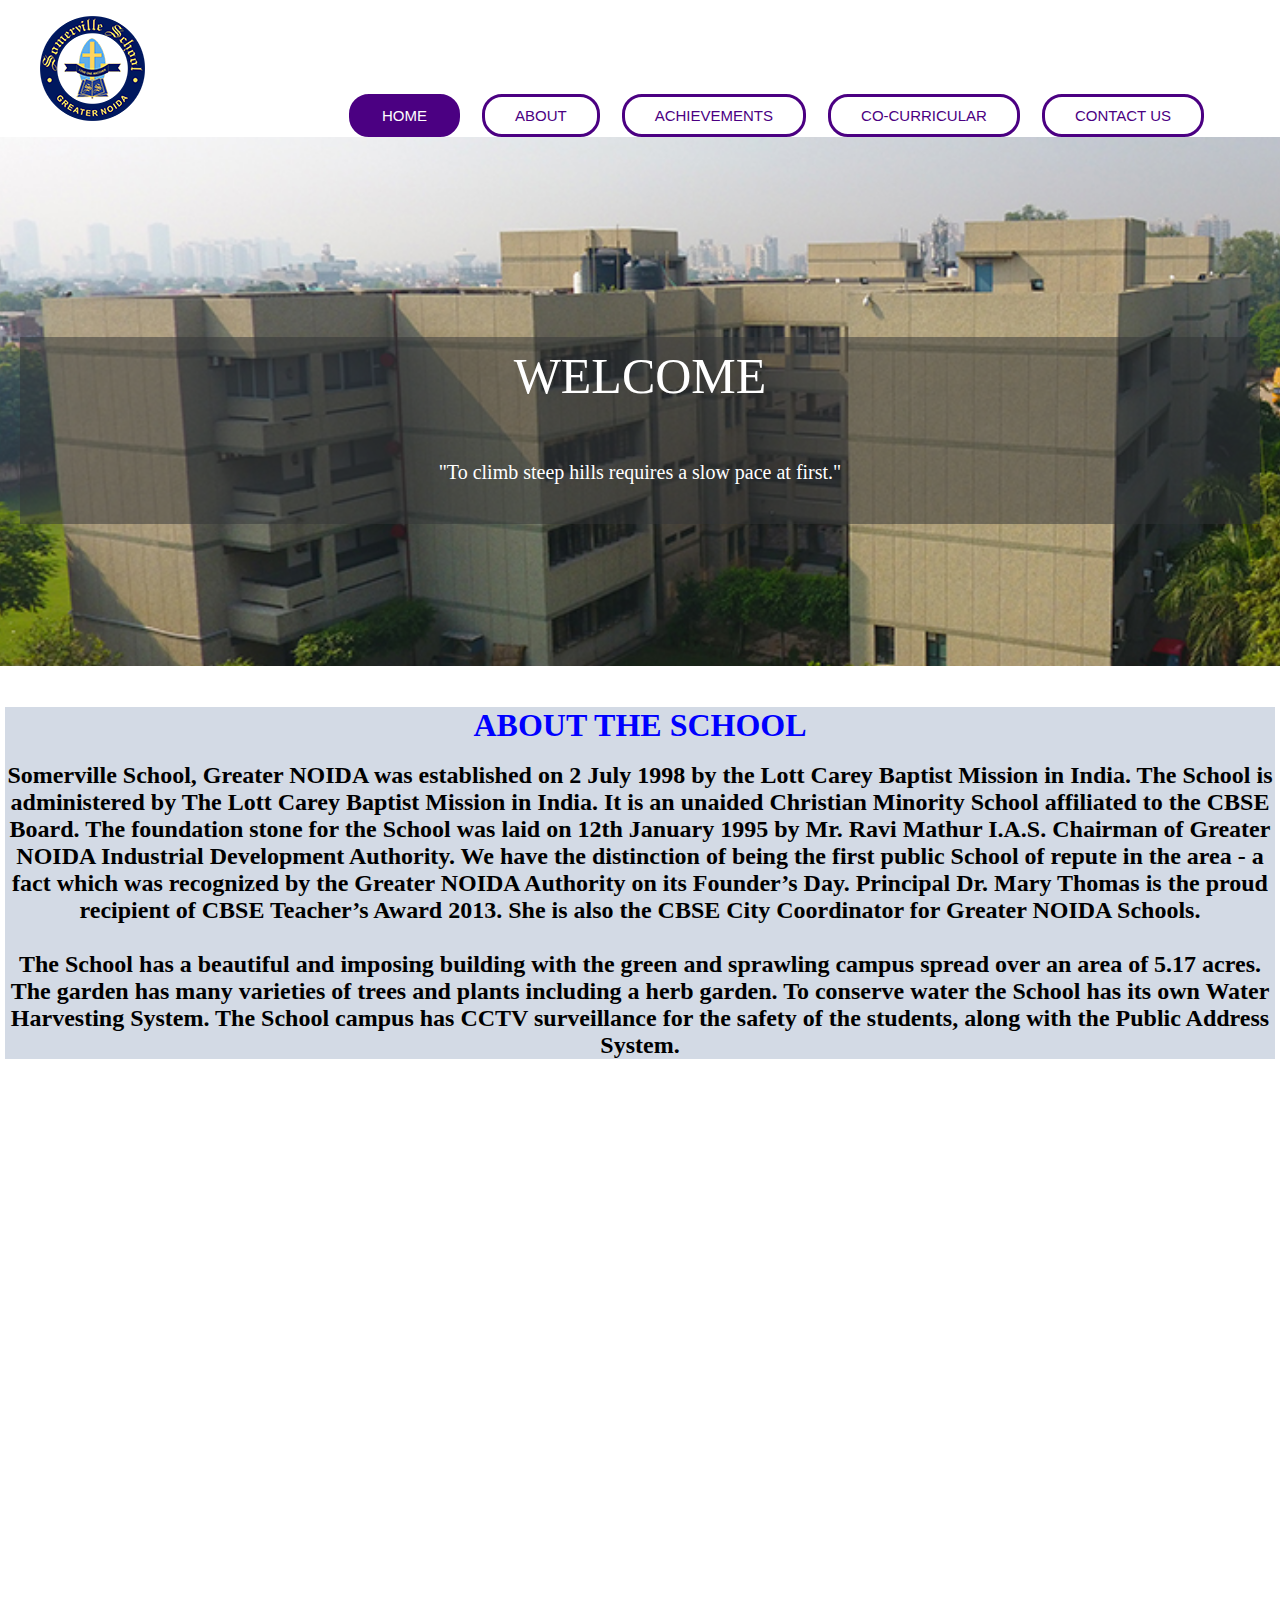
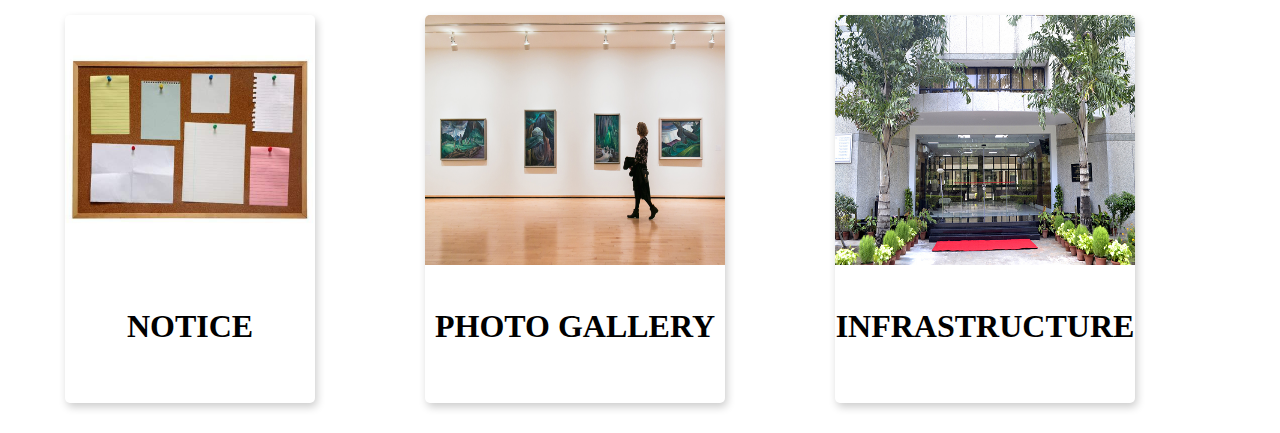
<file: index.html>
<!DOCTYPE html>
<html>
<head>
	<title>Somerville School Gr. Noida</title>
	<link rel="stylesheet" type="text/css" href="./style.css">
</head>
<body>
<header>
    <section class="cont cont1">
    	 <nav>	
    	    <ul>
    	    	<li id="logo"><img src="./img/logo.png" onclick="window.location.href='index.html'" style="cursor: pointer;"></li>
                <li ><button class="button" id="current">HOME</button></li>
    		    <li ><button class="button" onclick="window.location.href='#showcase1'">ABOUT</button></li>
    		    <li ><button class="button" onclick="window.location.href='achievements.html'">ACHIEVEMENTS</button></li>
    		    <li ><button class="button" onclick="window.location.href='co-curricular.html'">CO-CURRICULAR</button></li>
                <li ><button class="button" onclick="window.location.href='contact.html'">CONTACT US</button></li>
    	    </ul>
        </nav>
        <div id="heading">
        	<font style="color: white; font-size: 50px">WELCOME</font>
        	<br><br><br>
        	<p style="color: white; font-size: 20px;">"To climb steep hills requires a slow pace at first."</p>
        </div>
    </section>
</header>
<br><br>
<section id="showcase1">
    <div>
    	<font size="6" color="blue"><b>ABOUT THE SCHOOL</b></font>
    	<br><br>
    	<font size="5" color="black" face="Monotype Corsiva"><b>Somerville School, Greater NOIDA was established on 2 July 1998 by the Lott Carey Baptist Mission in India. The School is administered by The Lott Carey Baptist Mission in India. It is an unaided Christian Minority School affiliated to the CBSE Board. The foundation stone for the School was laid on 12th January 1995 by Mr. Ravi Mathur I.A.S. Chairman of Greater NOIDA Industrial Development Authority. We have the distinction of being the first public School of repute in the area - a fact which was recognized by the Greater NOIDA Authority on its Founder’s Day. Principal Dr. Mary Thomas is the proud recipient of CBSE Teacher’s Award 2013. She is also the CBSE City Coordinator for Greater NOIDA Schools.<br><br>
        The School has a beautiful and imposing building with the green and sprawling campus spread over an area of 5.17 acres. The garden has many varieties of trees and plants including a herb garden. To conserve water the School has its own Water Harvesting System. The School campus has CCTV surveillance for the safety of the students, along with the Public Address System.</b></font>
    </div>
</section>
<br><br>
<div class="cont2">
	
</div>
<footer>
<section id="showcase2">
<div class="card" onclick="window.location.href='notice.html'">
	<img src="./img/hij.jpg" style="width:100%; height: 250px">
	<br>
    <br>
    <h1>NOTICE</h1>
	<br>
    <br>
</div>
<div class="card" onclick="window.location.href='gallery.html'">
	<img src="./img/mno.jpg" style="width:100%; height: 250px">
    <br>
    <br>
	<h1>PHOTO GALLERY</h1>
    <br>
    <br>
</div>
<div class="card" onclick="window.location.href='infra.html'">
	<img src="./img/xyz.jpg" style="width:100%; height: 250px">
    <br>
    <br>
	<h1>INFRASTRUCTURE</h1>
    <br>
    <br>

</div>
</section>
<br>
</footer>

</body>
</html>
</file>
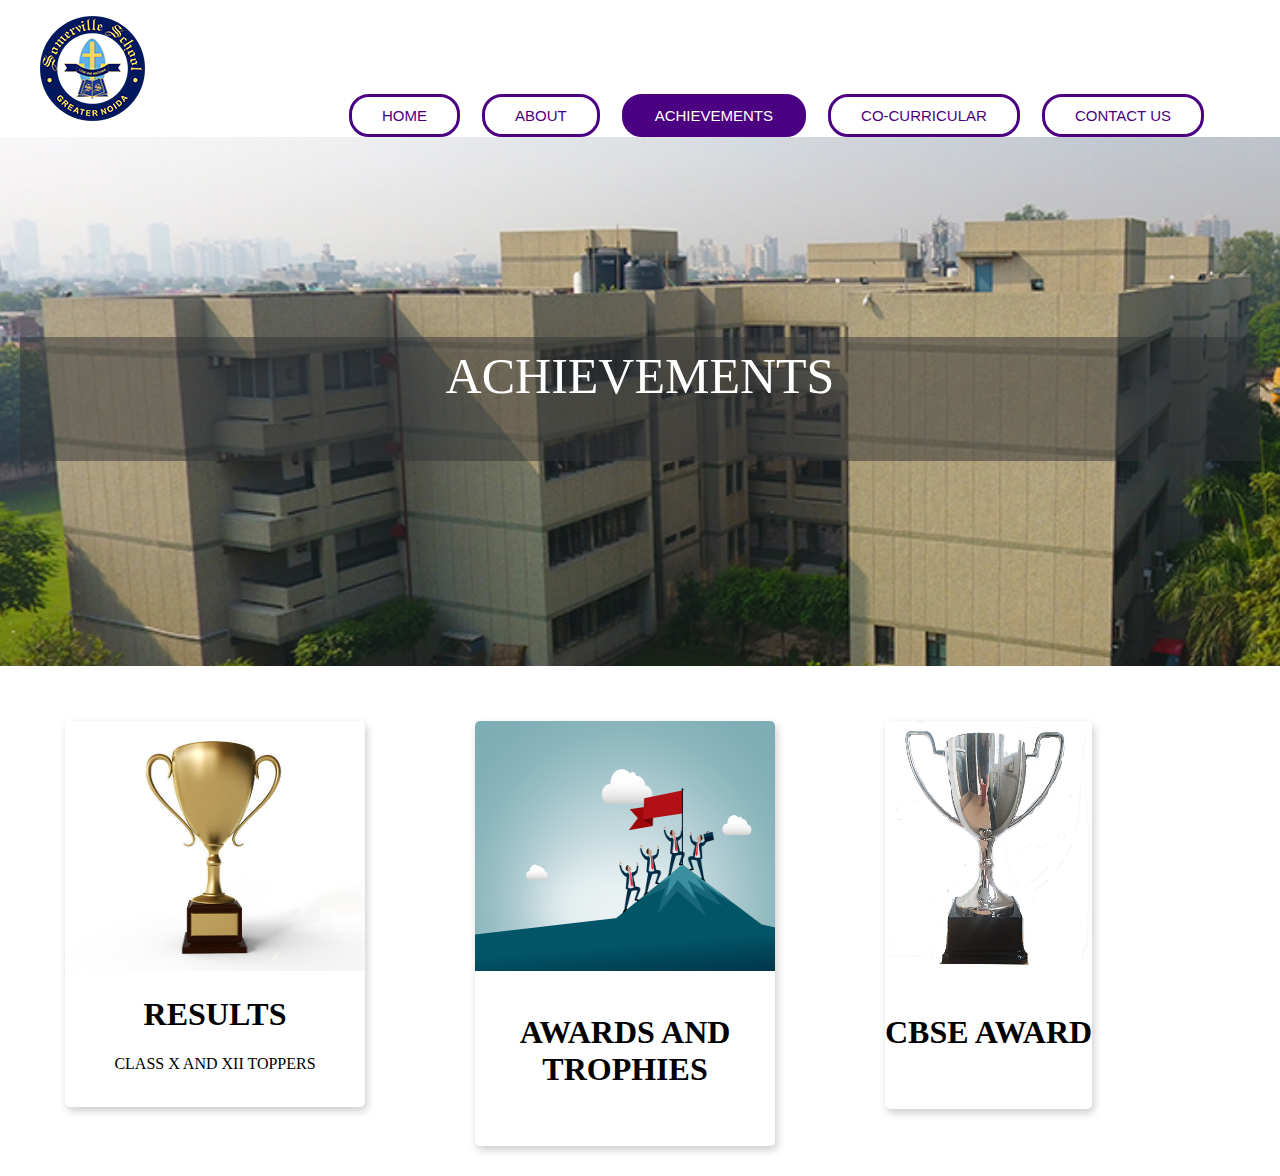
<file: achievements.html>
<!DOCTYPE html>
<html>
<head>
	<title>Achievements</title>
	<link rel="stylesheet" type="text/css" href="./style.css">
</head>
<body>
<header>
    <section class="cont1">
    	 <nav>	
    	    <ul>
    	    	<li id="logo"><img src="./img/logo.png" onclick="window.location.href='index.html'" style="cursor: pointer;"></li>
                <li ><button class="button" onclick="window.location.href='index.html'">HOME</button></li>
    		    <li ><button class="button" onclick="window.location.href='index.html#showcase1'">ABOUT</button></li>
    		    <li ><button class="button" id="current">ACHIEVEMENTS</button></li>
    		    <li ><button class="button" onclick="window.location.href='co-curricular.html'">CO-CURRICULAR</button></li>
                <li ><button class="button" onclick="window.location.href='contact.html'">CONTACT US</button></li>
    	    </ul>
        </nav>
        <div id="heading">
            <font style="color: white; font-size: 50px">ACHIEVEMENTS</font>
            <br><br><br>
        </div>
    </section>
</header>

<footer>
<section id="showcase2">
<div class="card" onclick="window.location.href='results.html'">
    <img src="./img/golden-trophy-3d-model-max-obj-3ds.jpg" style="width:100%; height: 250px">
    <h1>RESULTS</h1>
    <p> CLASS X AND XII TOPPERS</p>
    <br>
</div>
<div class="card" onclick="window.location.href='awards and trophies.html'">
    <img src="./img/work-and-business-success-and-achievement-men-conquering-mountain.jpg" style="width:100%; height: 250px">
    <br><br><h1>AWARDS AND TROPHIES</h1>
    <br><br>
</div>
<div class="card" onclick="window.location.href='cbse award.html'">
    <img src="./img/cbse award.jpg" style="width:100%; height: 250px">
    <br><br><h1>CBSE AWARD</h1>
    <br><br>
</div>
</section>
</footer>
</body>
</html>
</file>
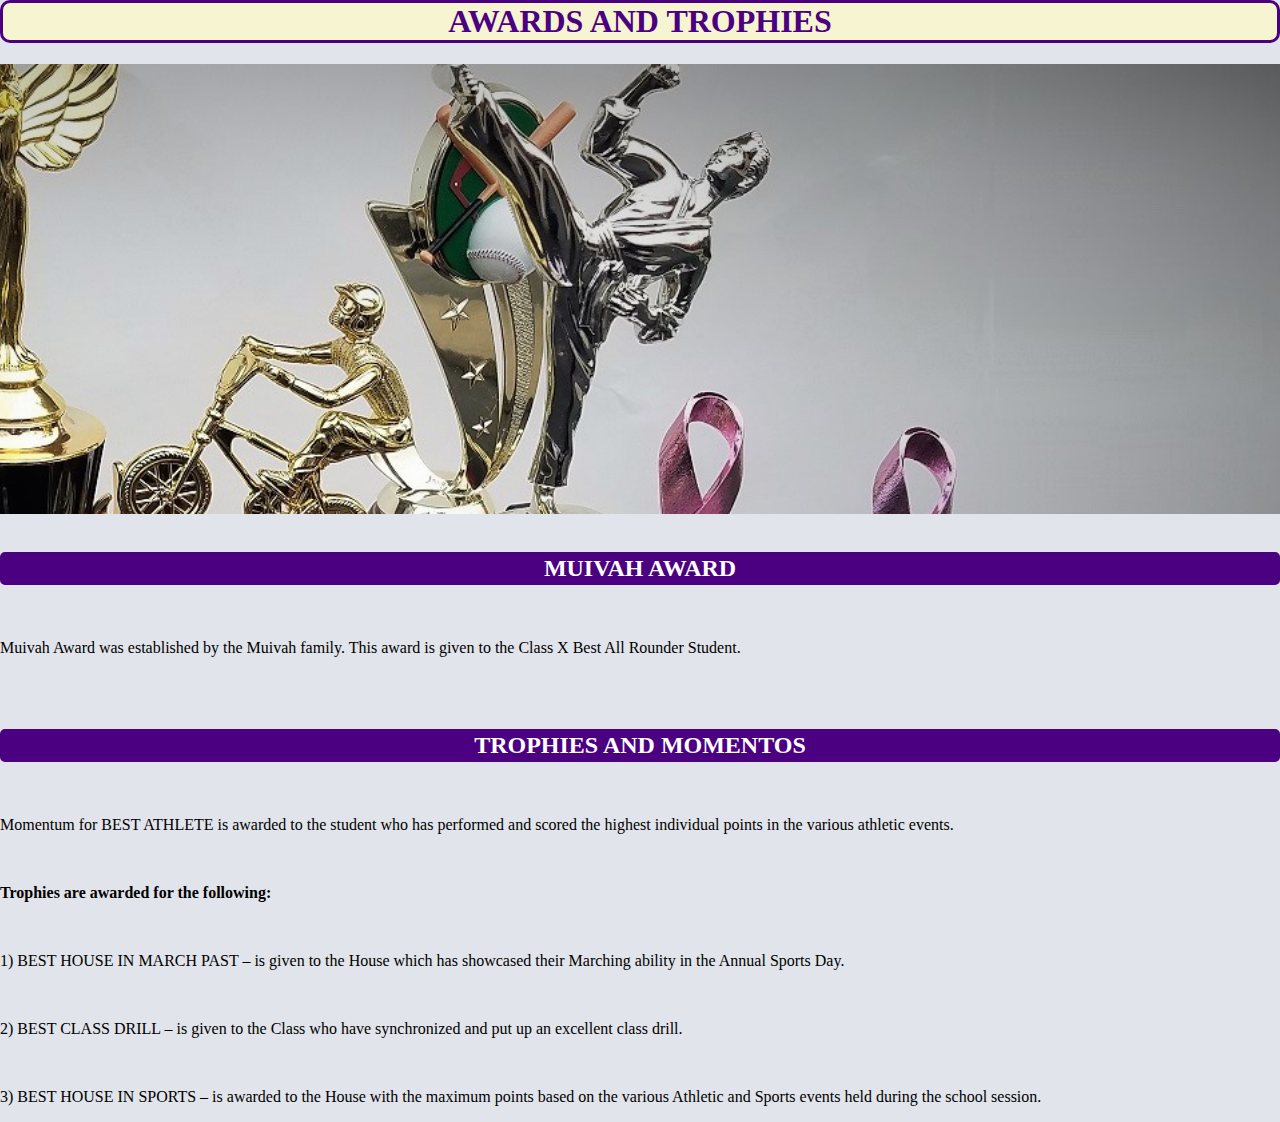
<file: awards and trophies.html>
<html>
<head>
	<title>AWARDS AND TROPHIES</title>
	<link rel="stylesheet" type="text/css" href="./style.css">	
</head>
<body class="awards">
	<h1 class="awards1"> AWARDS AND TROPHIES </h1>
	<div id="awards"></div>
	<br>
	<h2 class="awards2"> MUIVAH AWARD </h2>
	<br>
	<p class="awards3"> Muivah Award was established by the Muivah family. This award is given to the Class X Best All Rounder Student. </p>
	<br>
	<br>
	<h2 class="awards2"> TROPHIES AND MOMENTOS </h2>
	<br>
	<p class="awards3"> Momentum for BEST ATHLETE is awarded to the student who has performed and scored the highest individual points in the various athletic events.</p>
	<br>
	<p class="awards3"><b> Trophies are awarded for the following: </b></p>
	<br>
	<p class="awards3"> 1) BEST HOUSE IN MARCH PAST – is given to the House which has showcased their Marching ability in the Annual Sports Day. </p>
	<br>
	<p class="awards3"> 2) BEST CLASS DRILL – is given to the Class who have synchronized and put up an excellent class drill. </p>
	<br>
	<p class="awards3"> 3) BEST HOUSE IN SPORTS – is awarded to the House with the maximum points based on the various Athletic and Sports events held during the school session. 
	</p>
</body>
</html>
</file>
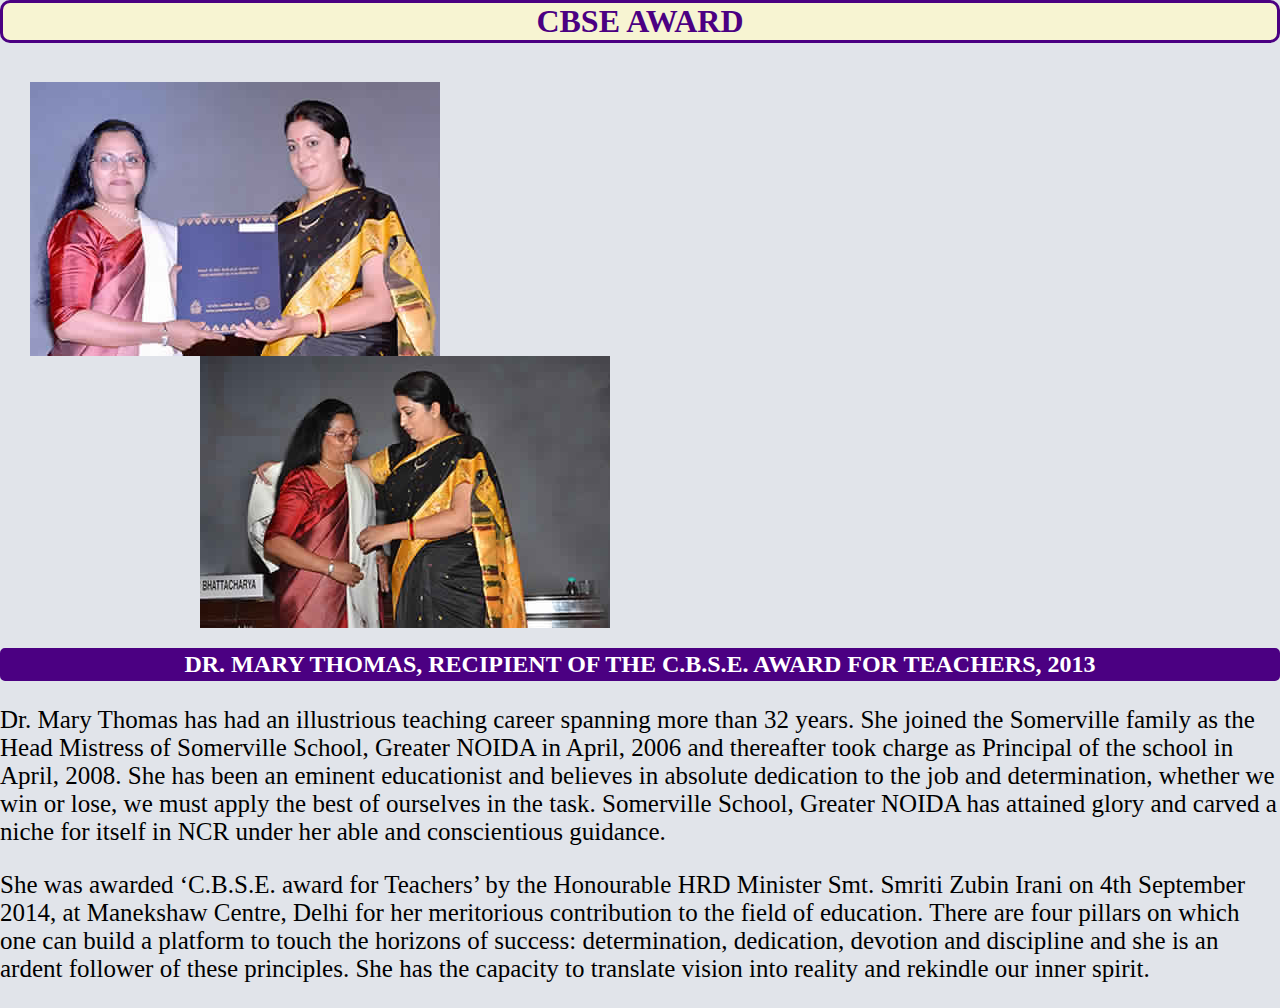
<file: cbse award.html>
<html>
<head>
	<title>CBSE AWARD</title>
	<link rel="stylesheet" type="text/css" href="./style.css">	
</head>
<body class="cbseaward4">
	<h1 class="cbseaward3">CBSE AWARD</h1>
	<br>
	<img src="./img/cbse1.jpg" id="cbse">
    <img src="./img/cbse2.jpg" id="cbse2">
    <h2 class="cbseaward"> DR. MARY THOMAS, RECIPIENT OF THE C.B.S.E. AWARD FOR TEACHERS, 2013 </h2>
<p class="cbseaward2">Dr. Mary Thomas has had an illustrious teaching career spanning more than 32 years. She joined the Somerville family as the Head Mistress of Somerville School, Greater NOIDA in April, 2006 and thereafter took charge as Principal of the school in April, 2008. She has been an eminent educationist and believes in absolute dedication to the job and determination, whether we win or lose, we must apply the best of ourselves in the task. Somerville School, Greater NOIDA has attained glory and carved a niche for itself in NCR under her able and conscientious guidance.</p>

<p class="cbseaward2">She was awarded ‘C.B.S.E. award for Teachers’ by the Honourable HRD Minister Smt. Smriti Zubin Irani on 4th September 2014, at Manekshaw Centre, Delhi for her meritorious contribution to the field of education. There are four pillars on which one can build a platform to touch the horizons of success: determination, dedication, devotion and discipline and she is an ardent follower of these principles. She has the capacity to translate vision into reality and rekindle our inner spirit.</p>
</body>
</html>
</file>
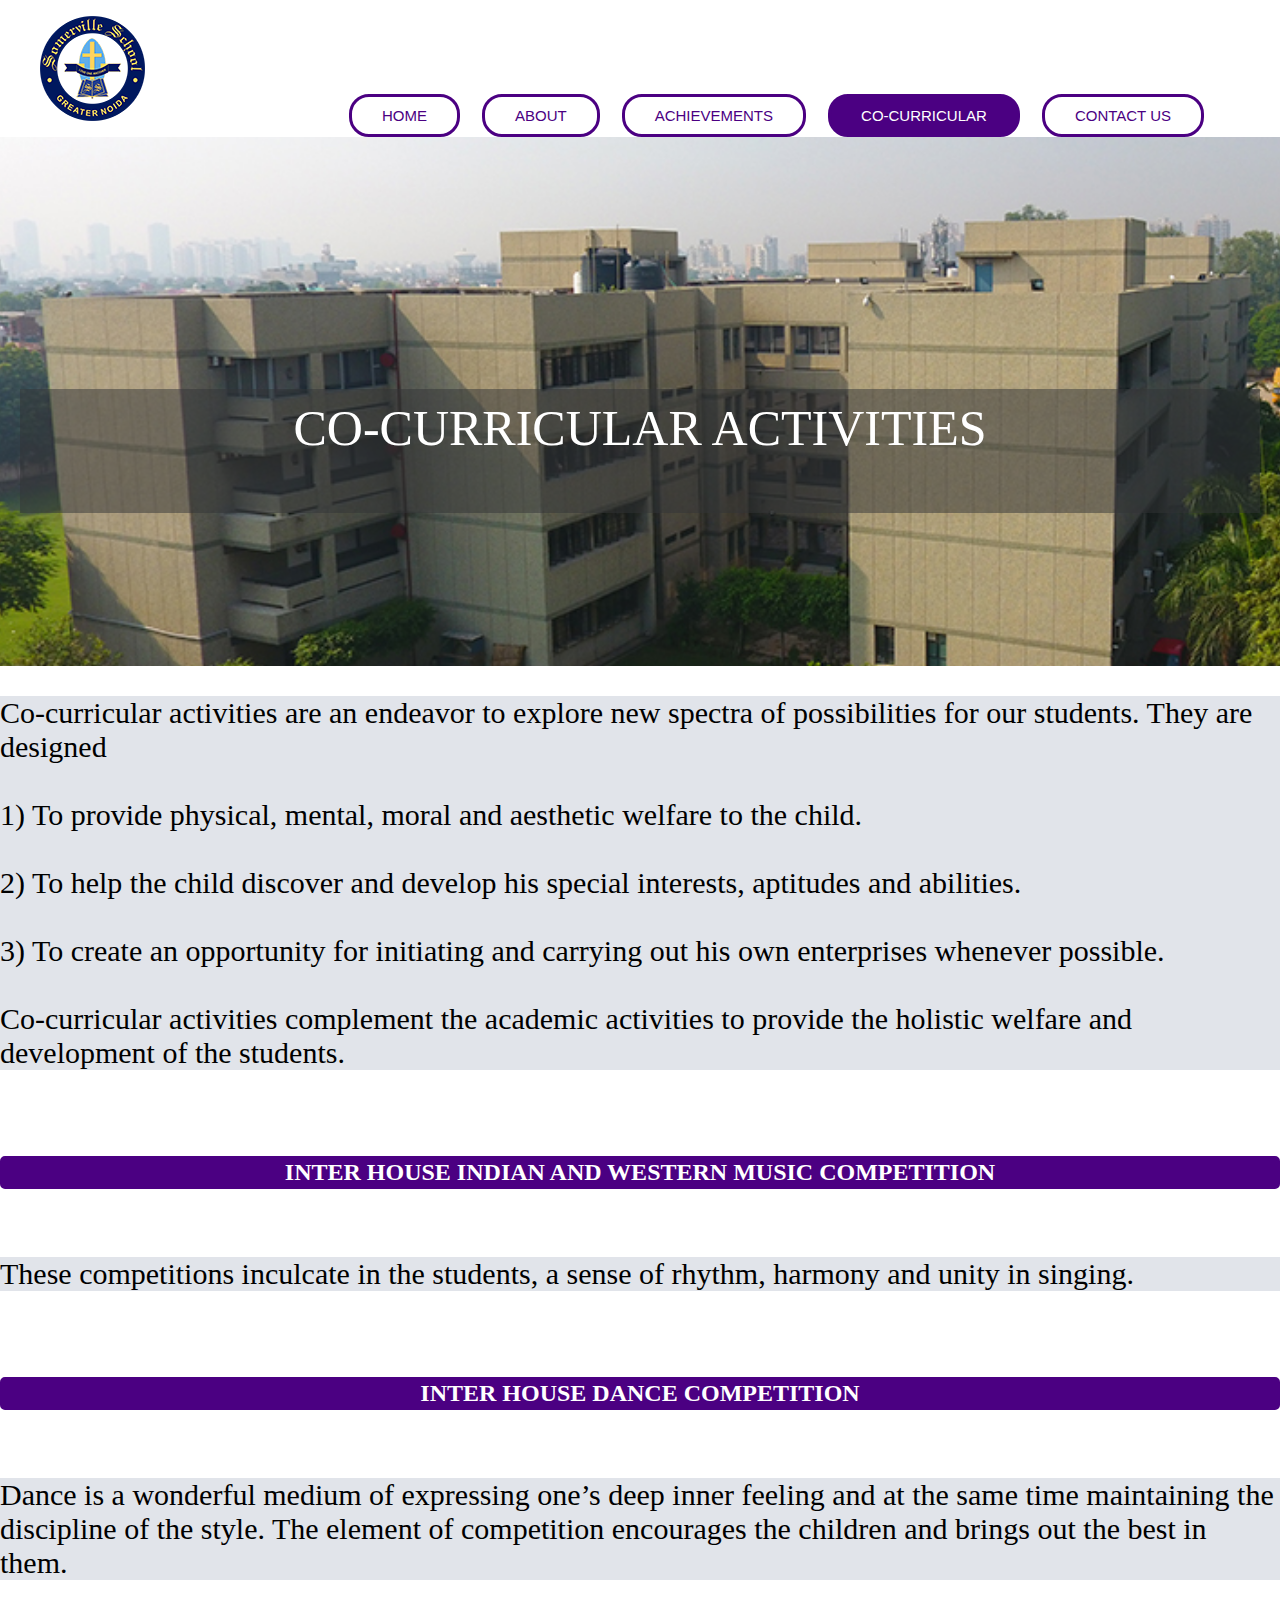
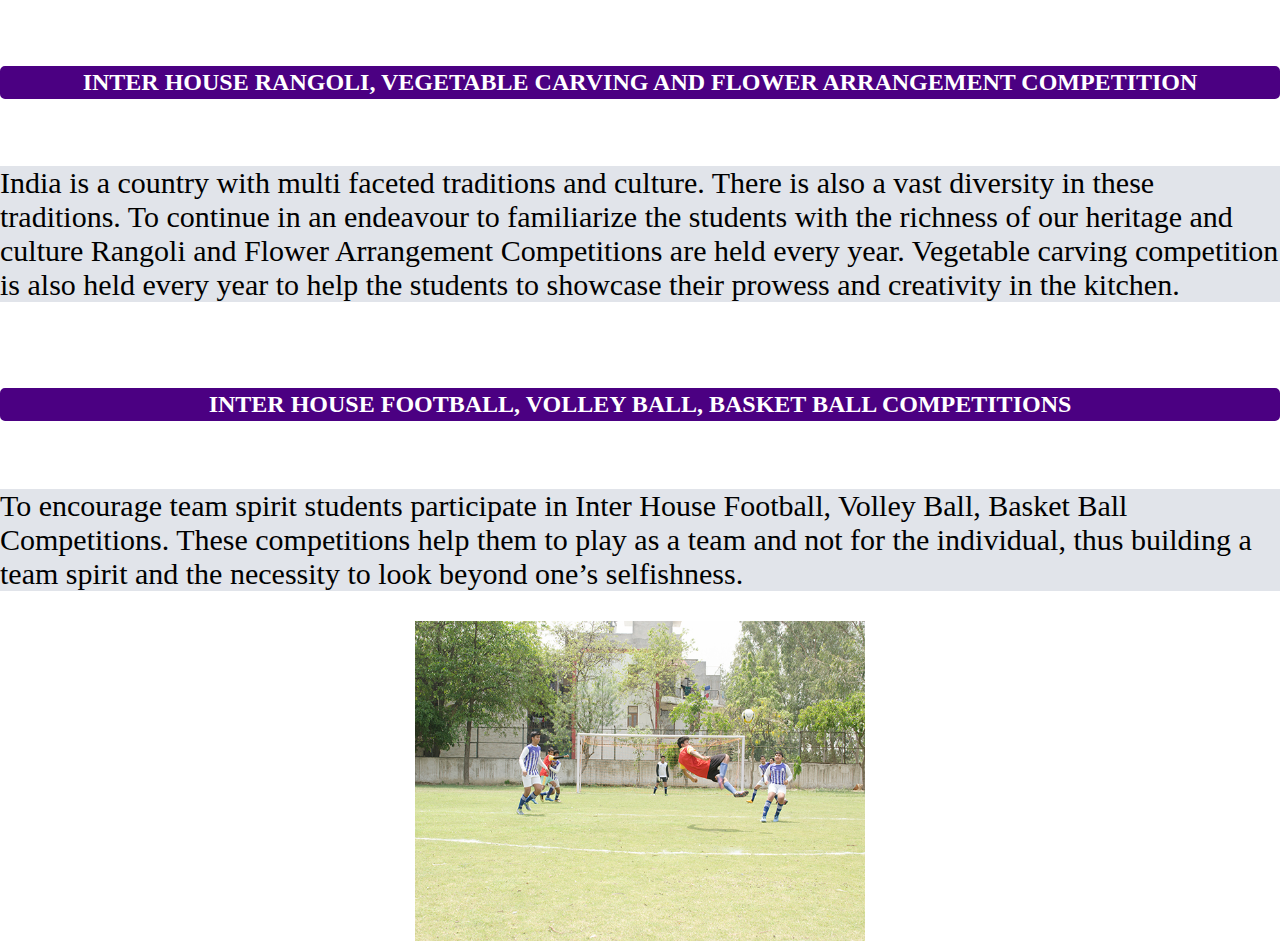
<file: co-curricular.html>
<!DOCTYPE html>
<html>
<head>
	<title>CO-CURRICULAR ACTIVITIES</title>
	<link rel="stylesheet" type="text/css" href="./style.css">
</head>
<body>
<header>
    <section class="cont1">
    	 <nav>	
    	    <ul>
    	    	<li id="logo"><img src="./img/logo.png" onclick="window.location.href='index.html'" style="cursor: pointer;"></li>
                <li ><button class="button" onclick="window.location.href='index.html'">HOME</button></li>
    		    <li ><button class="button" onclick="window.location.href='index.html#showcase1'">ABOUT</button></li>
    		    <li ><button class="button" onclick="window.location.href='achievements.html'">ACHIEVEMENTS</button></li>
    		    <li ><button class="button" id="current">CO-CURRICULAR</button></li>
                <li ><button class="button" onclick="window.location.href='contact.html'">CONTACT US</button></li>
    	    </ul>
        </nav>
        <br>
        <br>
        <div id="heading">
            <font style="color: white; font-size: 50px">CO-CURRICULAR ACTIVITIES</font>
            <br><br><br>
        </div>
    </section>
</header>
<p class="co-curricular">Co-curricular activities are an endeavor to explore new spectra of possibilities for our students. They are designed
<br><br>1) To provide physical, mental, moral and aesthetic welfare to the child.
<br><br>2) To help the child discover and develop his special interests, aptitudes and abilities.
<br><br>3) To create an opportunity for initiating and carrying out his own enterprises whenever possible.
<br><br>Co-curricular activities complement the academic activities to provide the holistic welfare and development of the students.</p>
<br>
<br>
<h2 class="co-curricular2"> INTER HOUSE INDIAN AND WESTERN MUSIC COMPETITION </h2>
<br>
<p class="co-curricular">These competitions inculcate in the students, a sense of rhythm, harmony and unity in singing.</p>
<br>
<br>
<h2 class="co-curricular2"> INTER HOUSE DANCE COMPETITION </h2>
<br>
<p class="co-curricular">Dance is a wonderful medium of expressing one’s deep inner feeling and at the same time maintaining the discipline of the style. The element of competition encourages the children and brings out the best in them.</p>
<br>
<br>
<h2 class="co-curricular2"> INTER HOUSE RANGOLI, VEGETABLE CARVING AND FLOWER ARRANGEMENT COMPETITION</h2>
<br>
<p class="co-curricular"> India is a country with multi faceted traditions and culture. There is also a vast diversity in these traditions. To continue in an endeavour to familiarize the students with the richness of our heritage and culture Rangoli and Flower Arrangement Competitions are held every year. Vegetable carving competition is also held every year to help the students to showcase their prowess and creativity in the kitchen.</p>
<br>
<br>
<h2 class="co-curricular2"> INTER HOUSE FOOTBALL, VOLLEY BALL, BASKET BALL COMPETITIONS</h2>
<br>
<p class="co-curricular"> To encourage team spirit students participate in Inter House Football, Volley Ball, Basket Ball Competitions. These competitions help them to play as a team and not for the individual, thus building a team spirit and the necessity to look beyond one’s selfishness.</p>
<center><img src="./img/F3.jpg" height="320px" width="450px"></center>
</body>
</html>
</file>
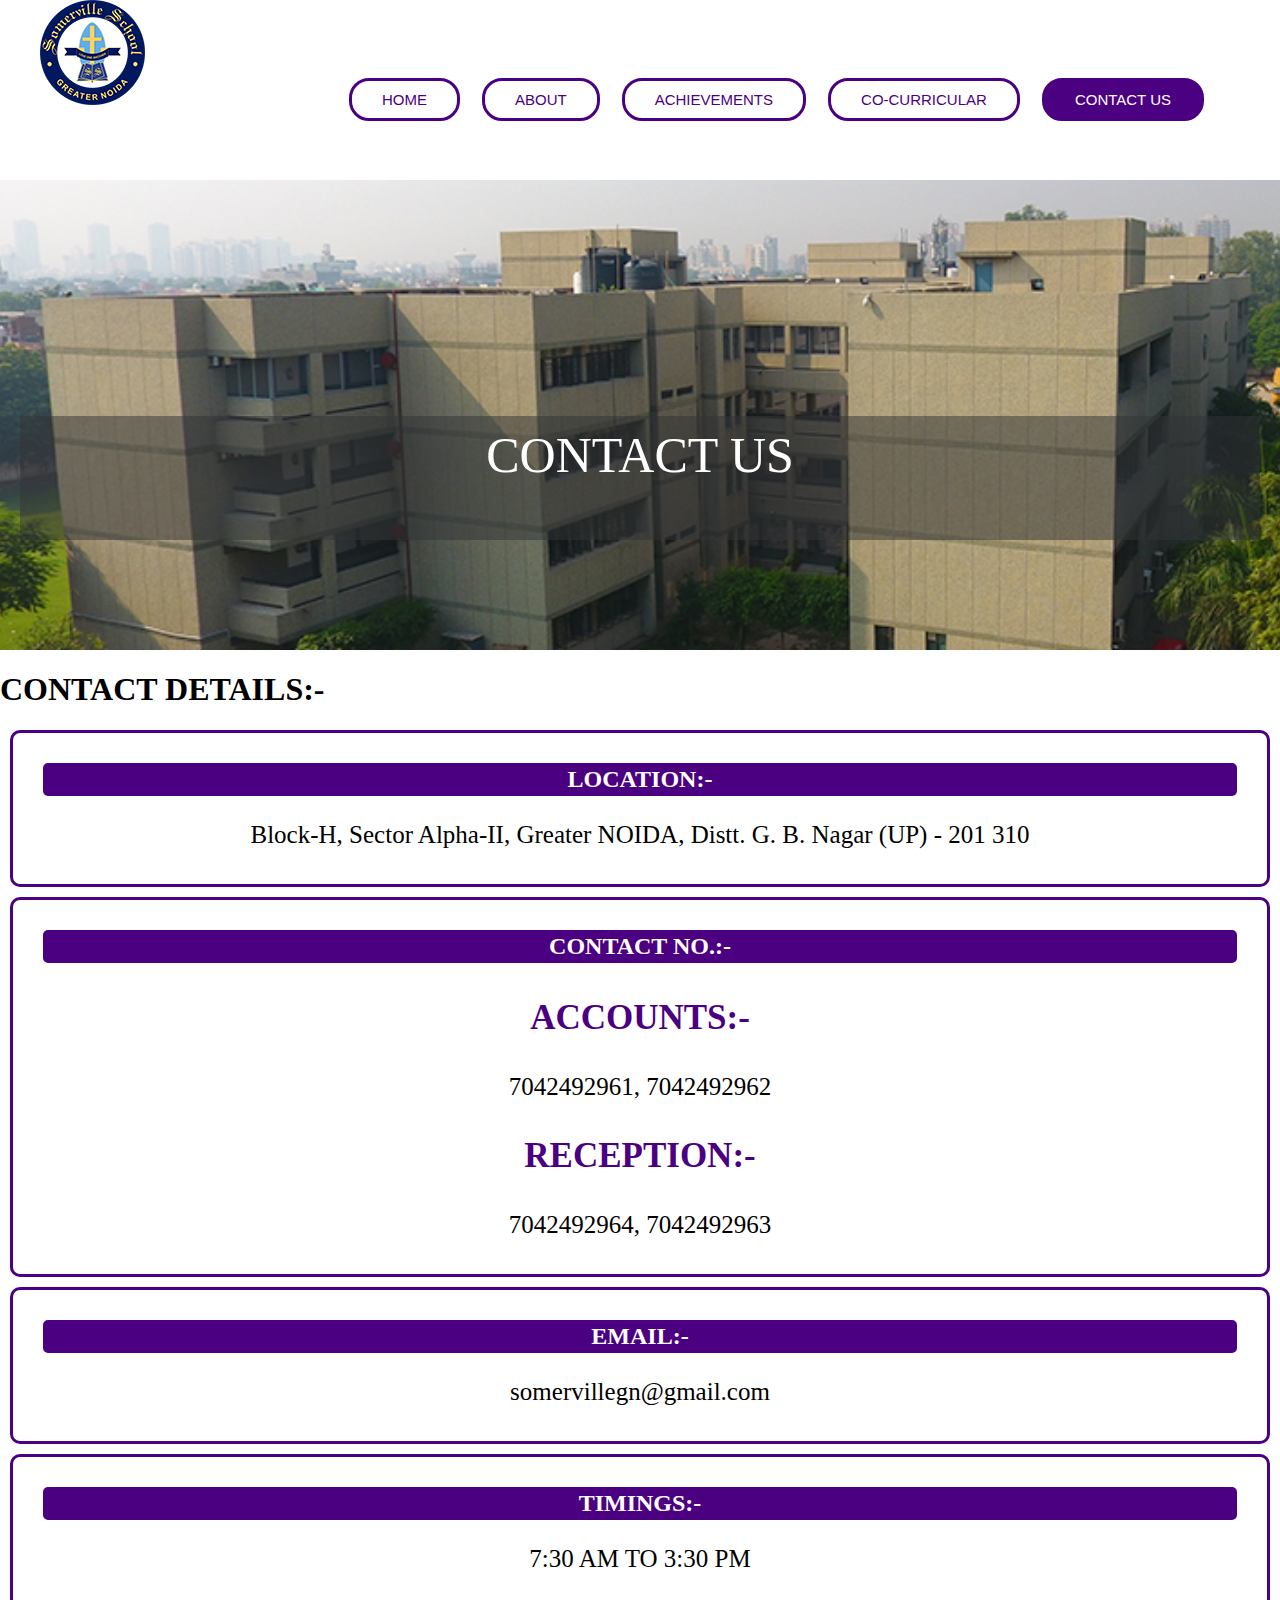
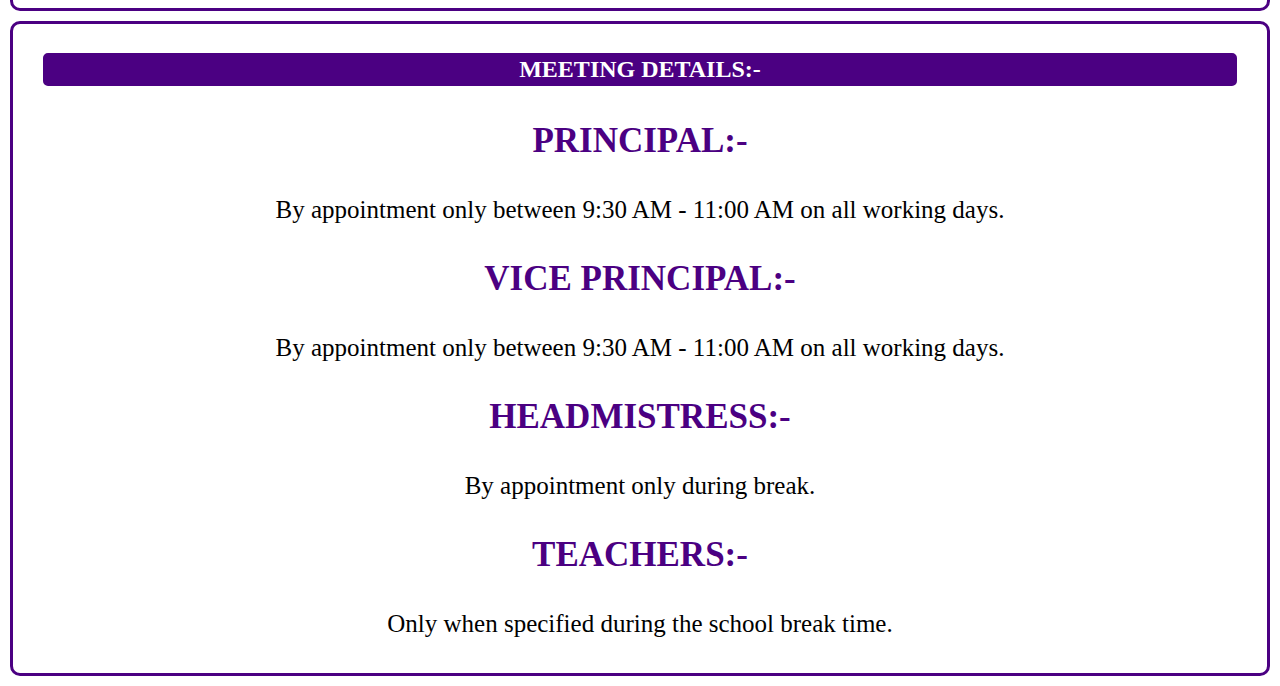
<file: contact.html>
<html>
<head>
	<title>CONTACT US</title>
	<link rel="stylesheet" type="text/css" href="./style.css">	
</head>
<body>
<header>
    <section class="cont1">
    	 <nav>	
    	    <ul>
    	    	<li id="logo"><img src="./img/logo.png" onclick="window.location.href='index.html'" style="cursor: pointer;"></li>
    	    	<li ><button class="button" onclick="window.location.href='index.html'">HOME</button></li>
    		    <li ><button class="button" onclick="window.location.href='index.html'">ABOUT</button></li>
    		    <li ><button class="button" onclick="window.location.href='achievements.html'">ACHIEVEMENTS</button></li>
    		    <li ><button class="button" onclick="window.location.href='co-curricular.html'">CO-CURRICULAR</button></li>
                <li ><button class="button" id="current">CONTACT US</button></li>
    	    </ul>
        </nav>
        <br>
        <br>
        <div id="heading">
            <font style="color: white; font-size: 50px">CONTACT US</font>
            <br><br><br>
        </div>
    </section>
</header>	
	<h1> CONTACT DETAILS:- </h1>
	<section class="contact">
		<h2 class="contact2"> LOCATION:- </h2>
		<p class="contact4"> Block-H, Sector Alpha-II, Greater NOIDA, Distt. G. B. Nagar (UP) - 201 310 </p>
	</section>
	<section class="contact">
	    <h2 class="contact2"> CONTACT NO.:- </h2>
	    <p class="contact3"><b> ACCOUNTS:-	</b></p>
	    <p class="contact4"> 7042492961, 7042492962 </p>
	    <p class="contact3"><b> RECEPTION:- </b></p>
	    <p class="contact4"> 7042492964, 7042492963 </p>
	</section>
	<section class="contact">
	    <h2 class="contact2"> EMAIL:- </h2>
	    <p class="contact4"> somervillegn@gmail.com </p>
	</section>
	<section class="contact">
	    <h2 class="contact2"> TIMINGS:- </h2>
	    <p class="contact4"> 7:30 AM TO 3:30 PM </p>
	</section>
	<section class="contact">
	    <h2 class="contact2"> MEETING DETAILS:- </h2>
	    <p class="contact3"><b> PRINCIPAL:- </b></p>
	    <p class="contact4"> By appointment only between 9:30 AM - 11:00 AM on all working days. </p>
	    <p class="contact3"><b> VICE PRINCIPAL:- </b></p>
	    <p class="contact4"> By appointment only between 9:30 AM - 11:00 AM on all working days. </p>
	    <p class="contact3"><b> HEADMISTRESS:- </b></p>
	    <p class="contact4"> By appointment only during break. </p>
	    <p class="contact3"><b> TEACHERS:- </b></p>
	    <p class="contact4"> Only when specified during the school break time. </p>           
    </section>

</body>
</html>
</file>
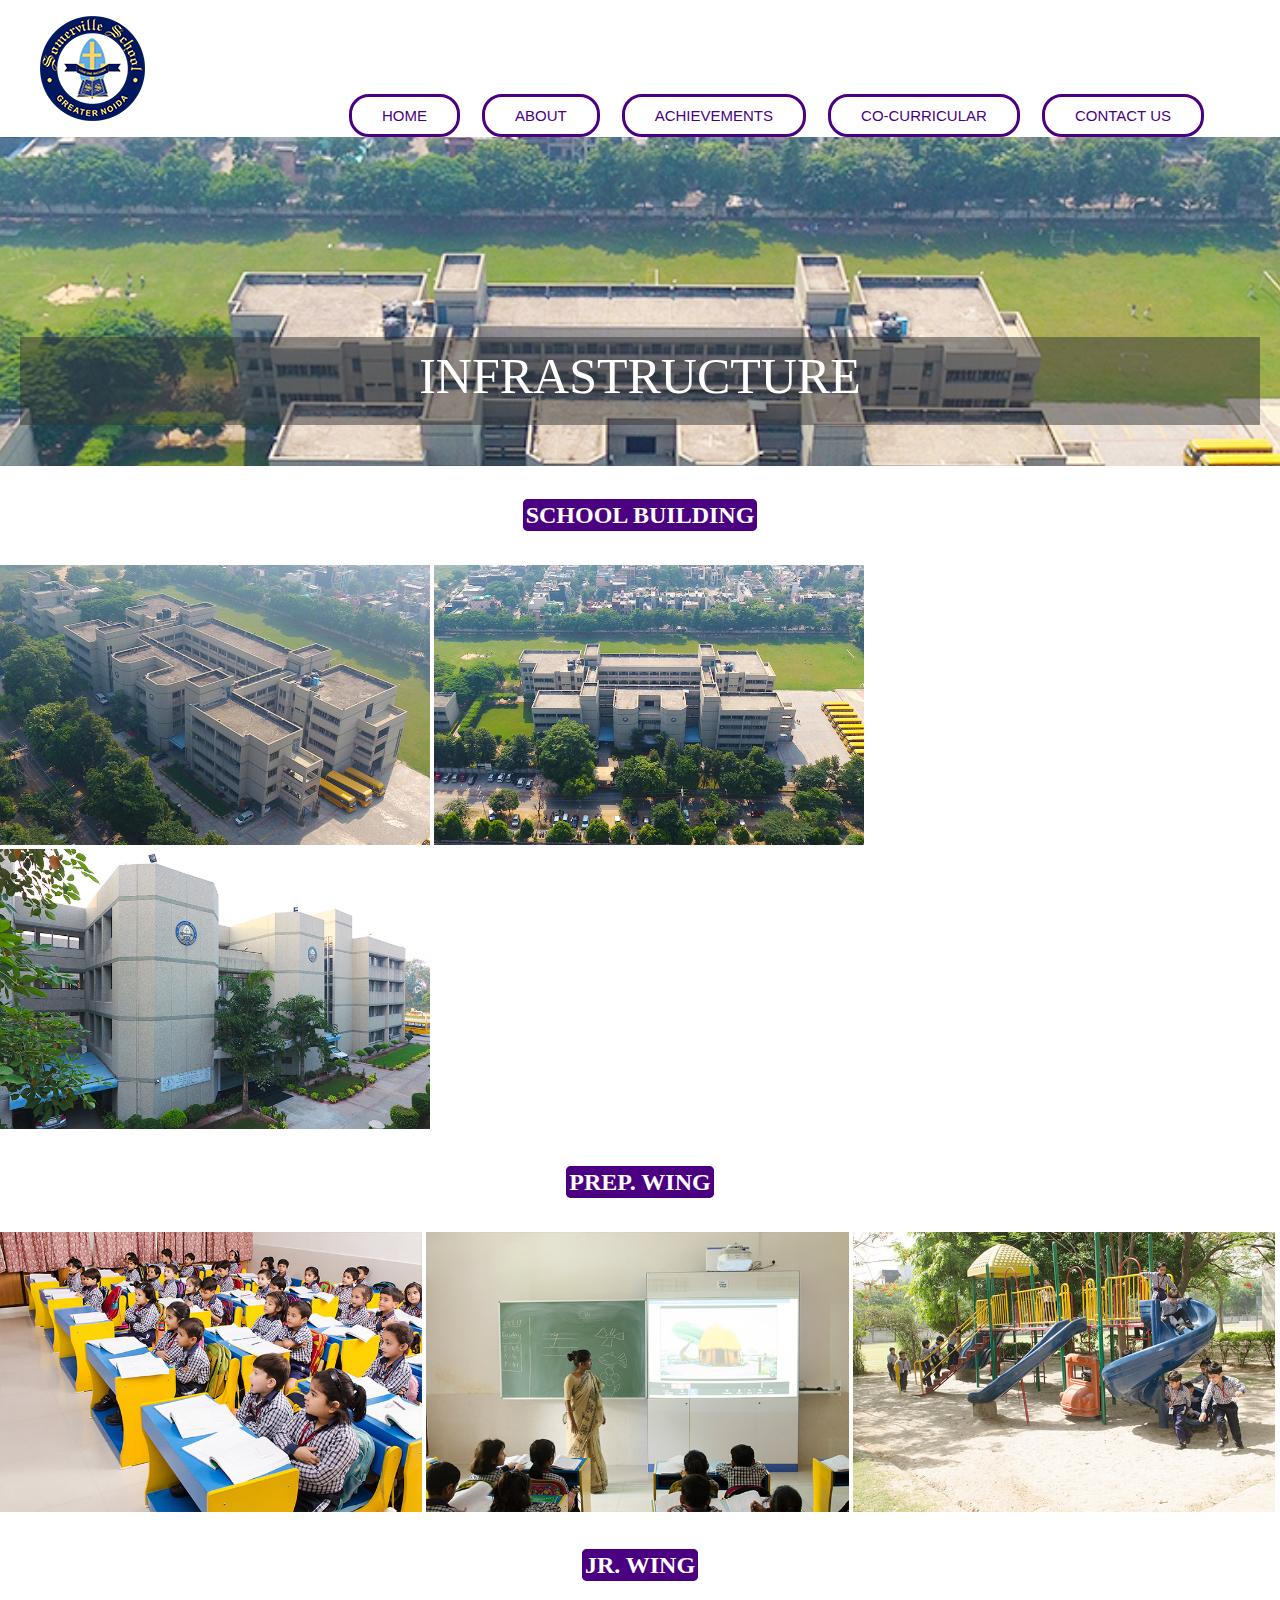
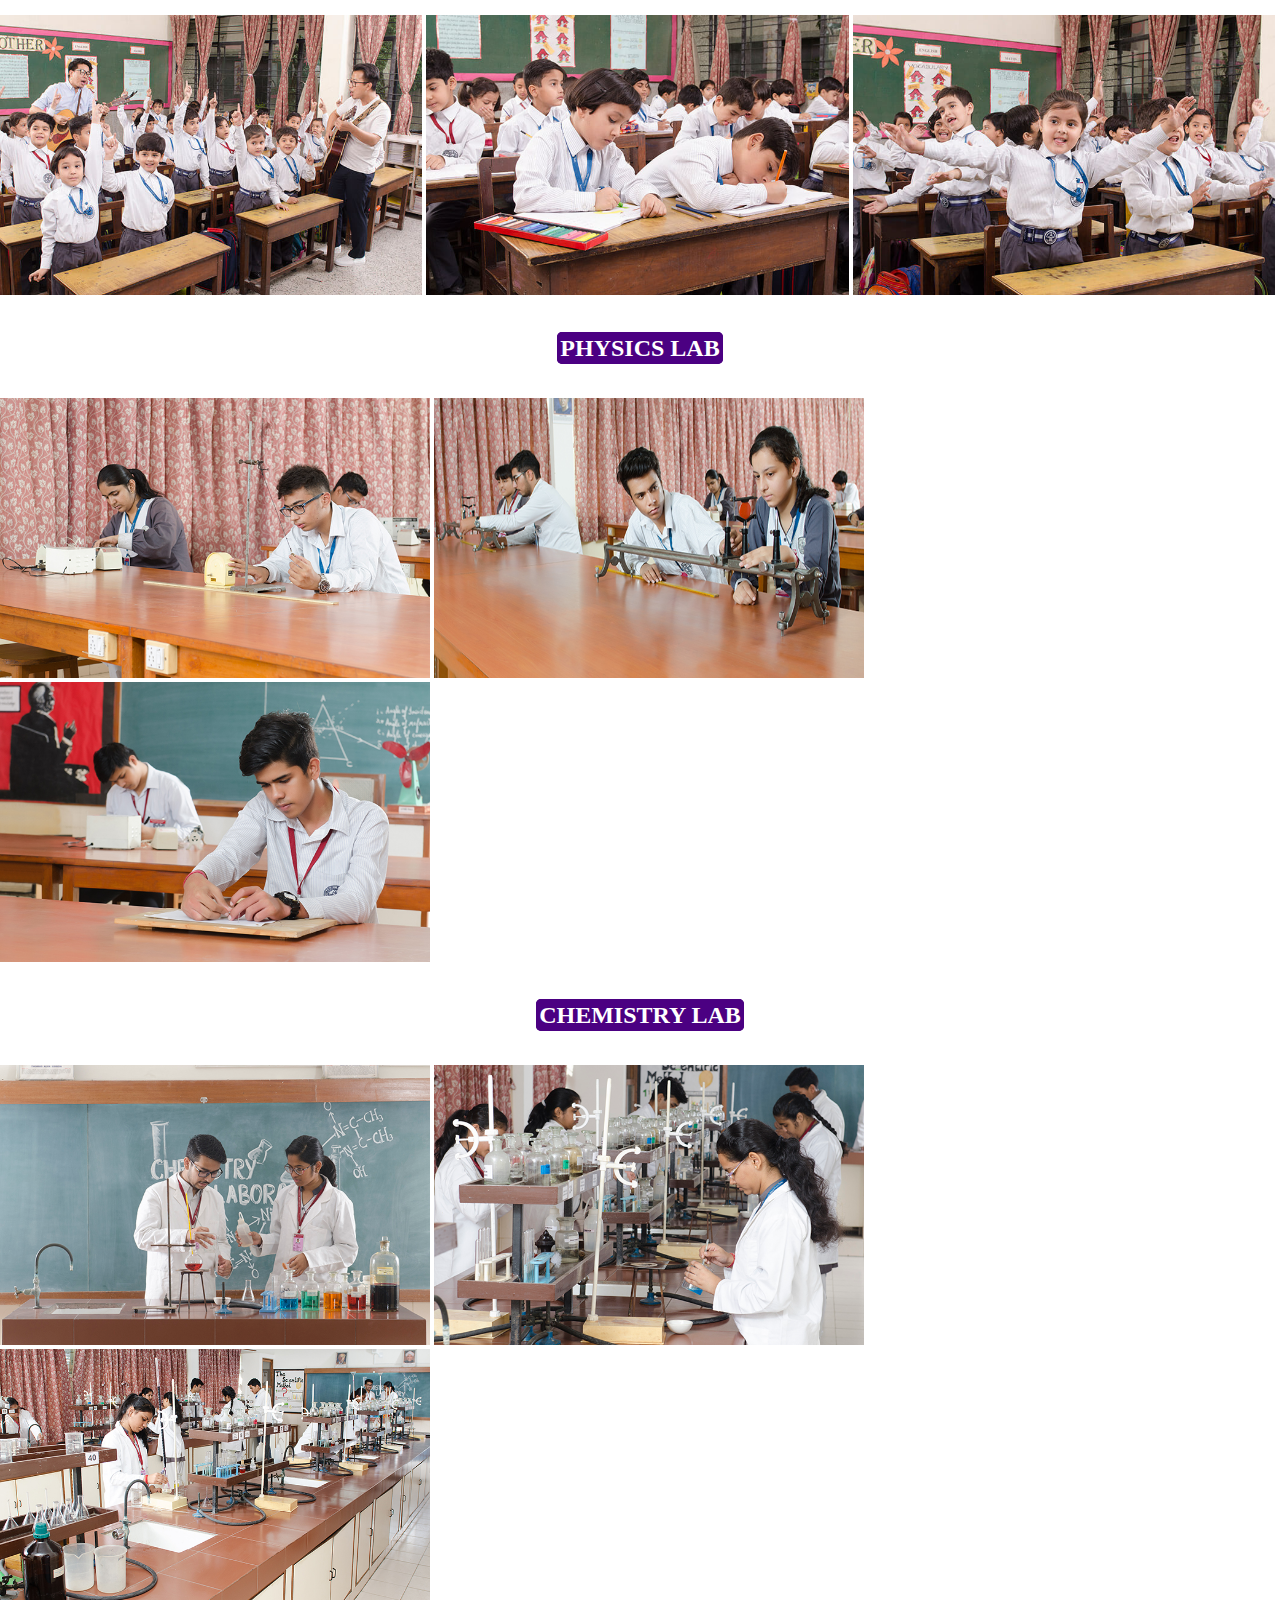
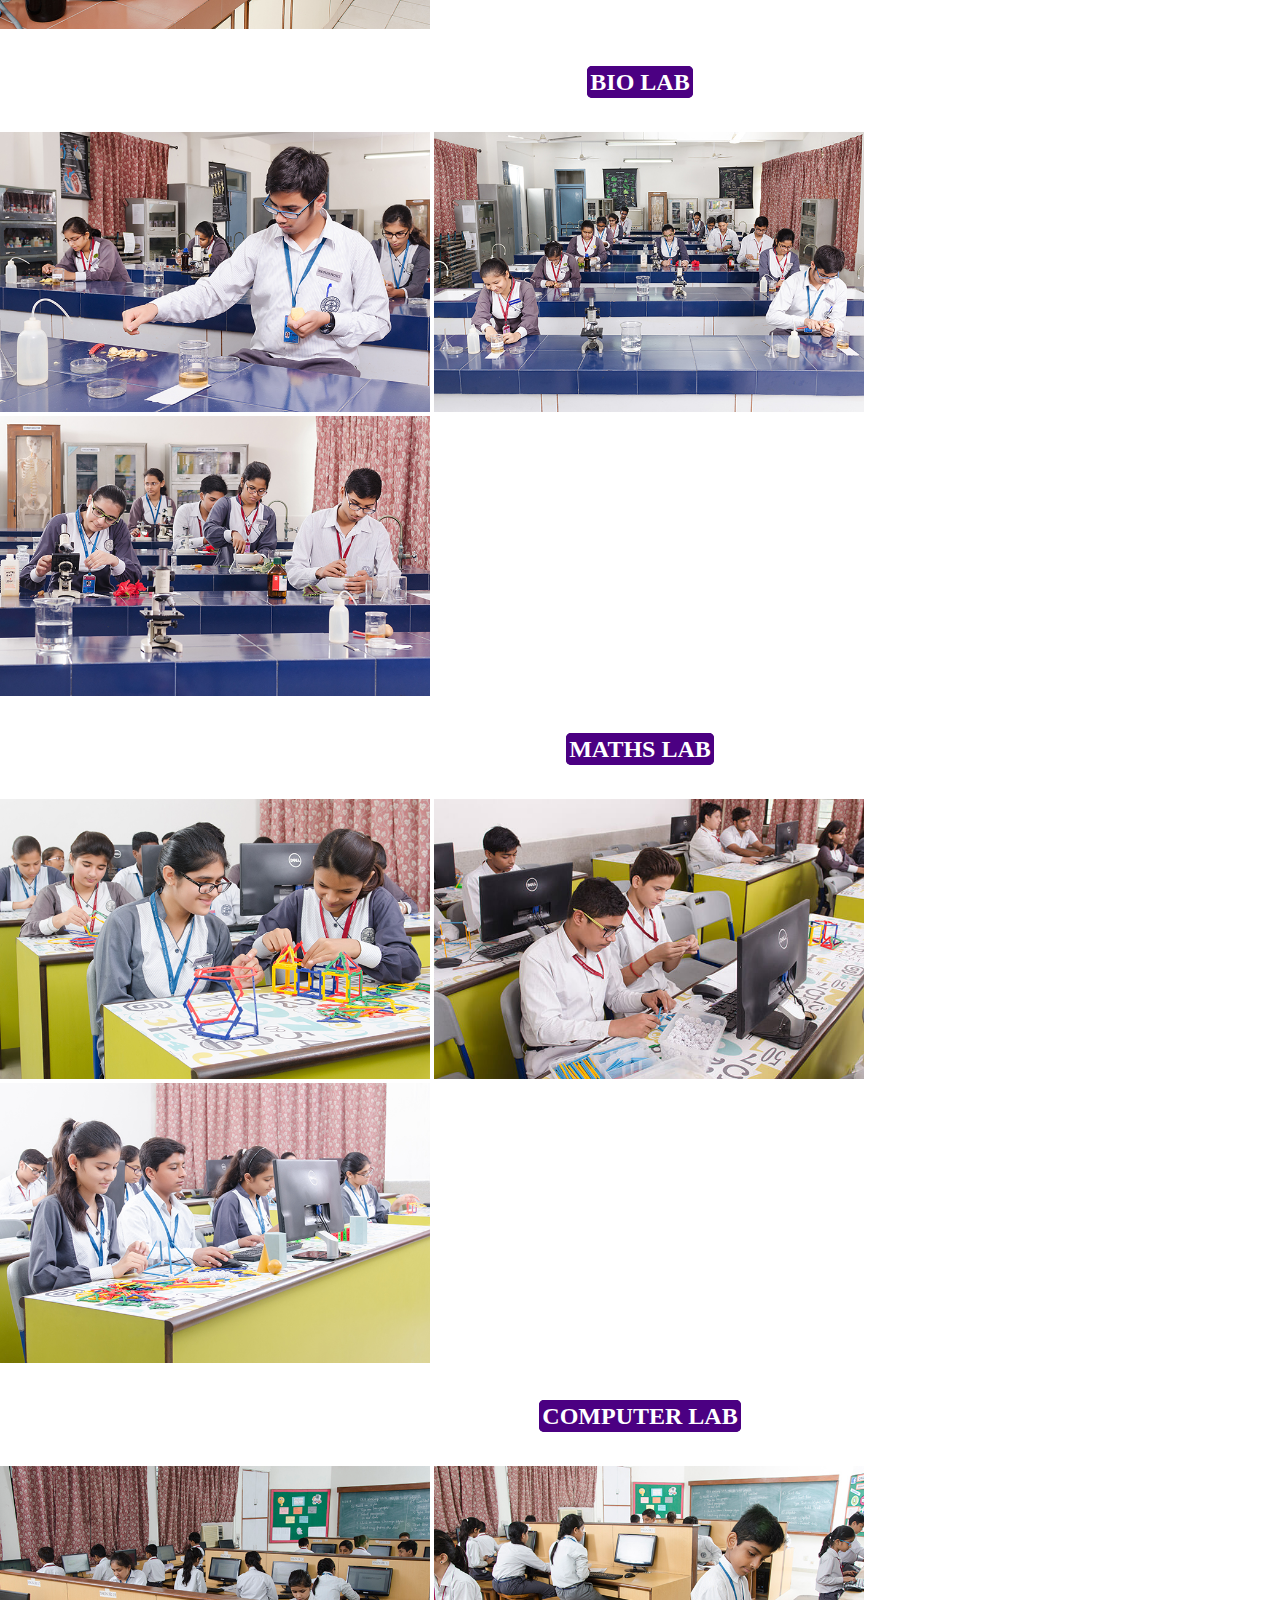
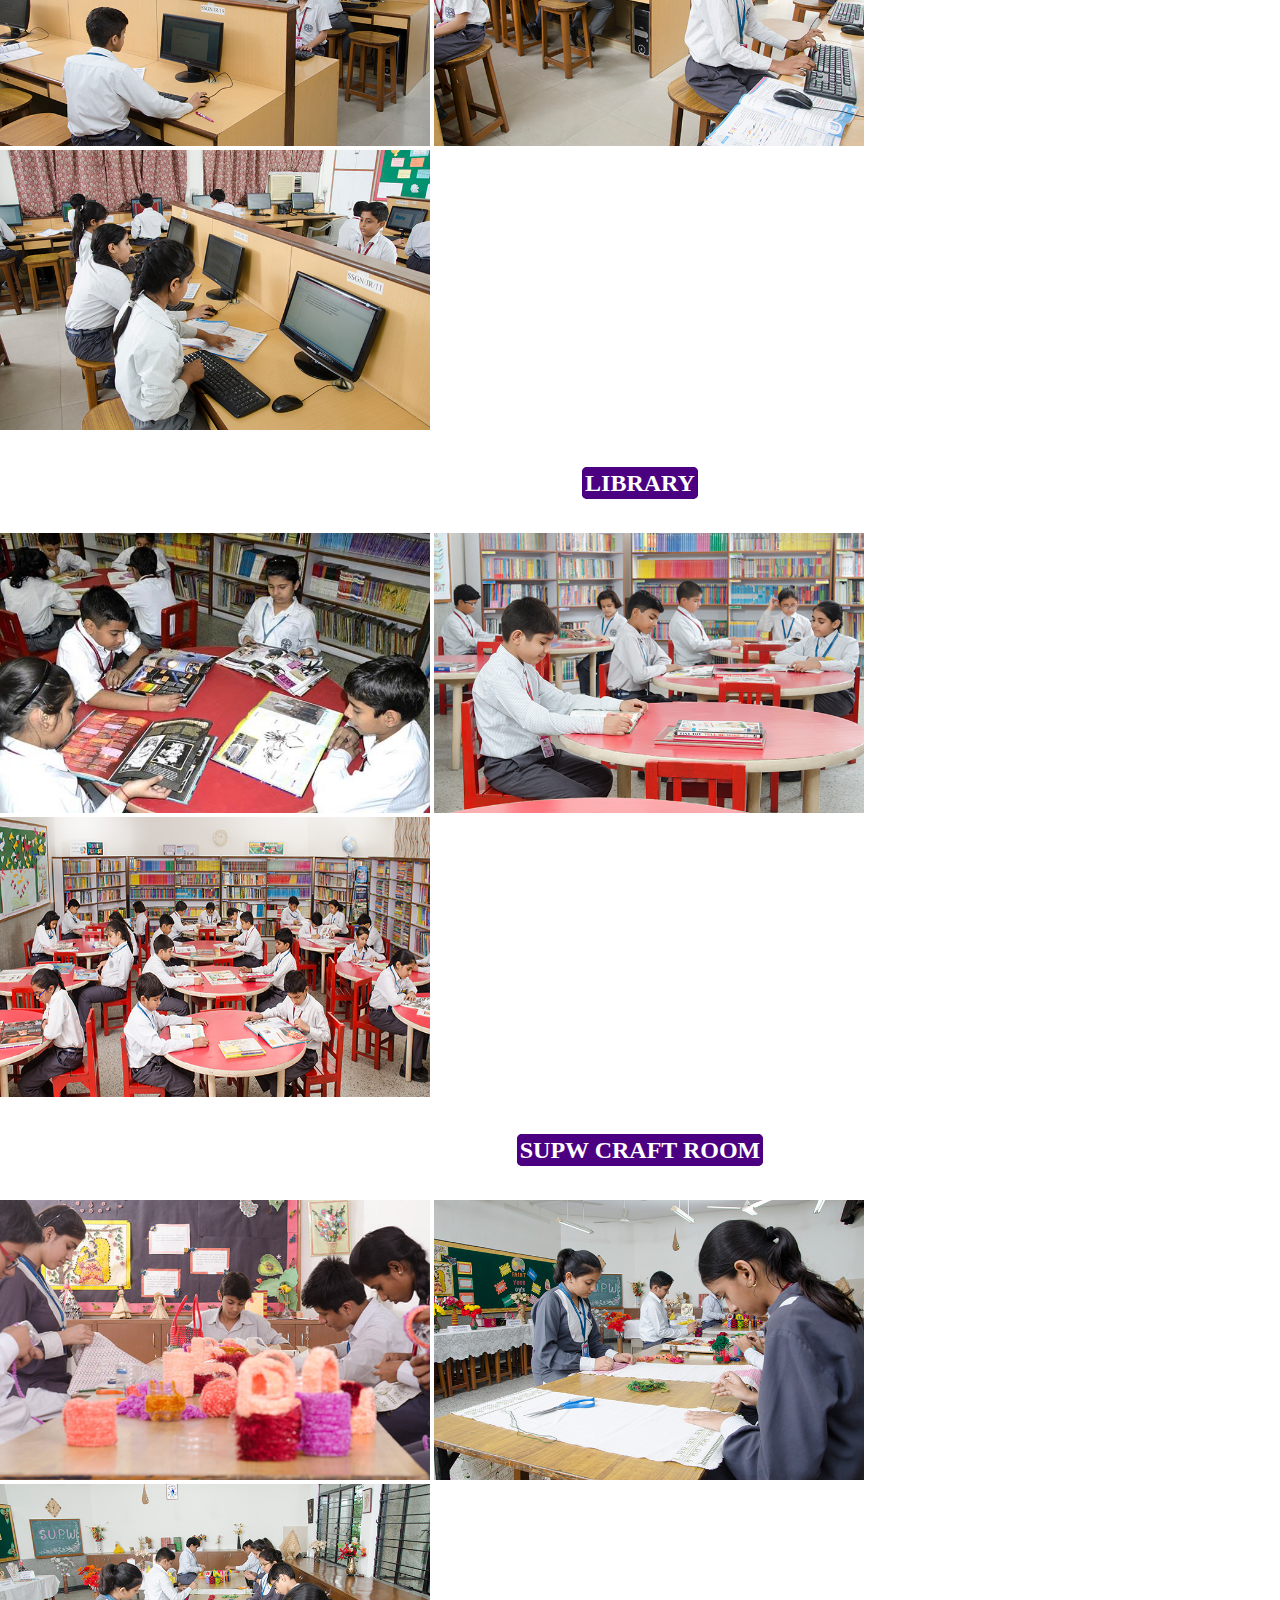
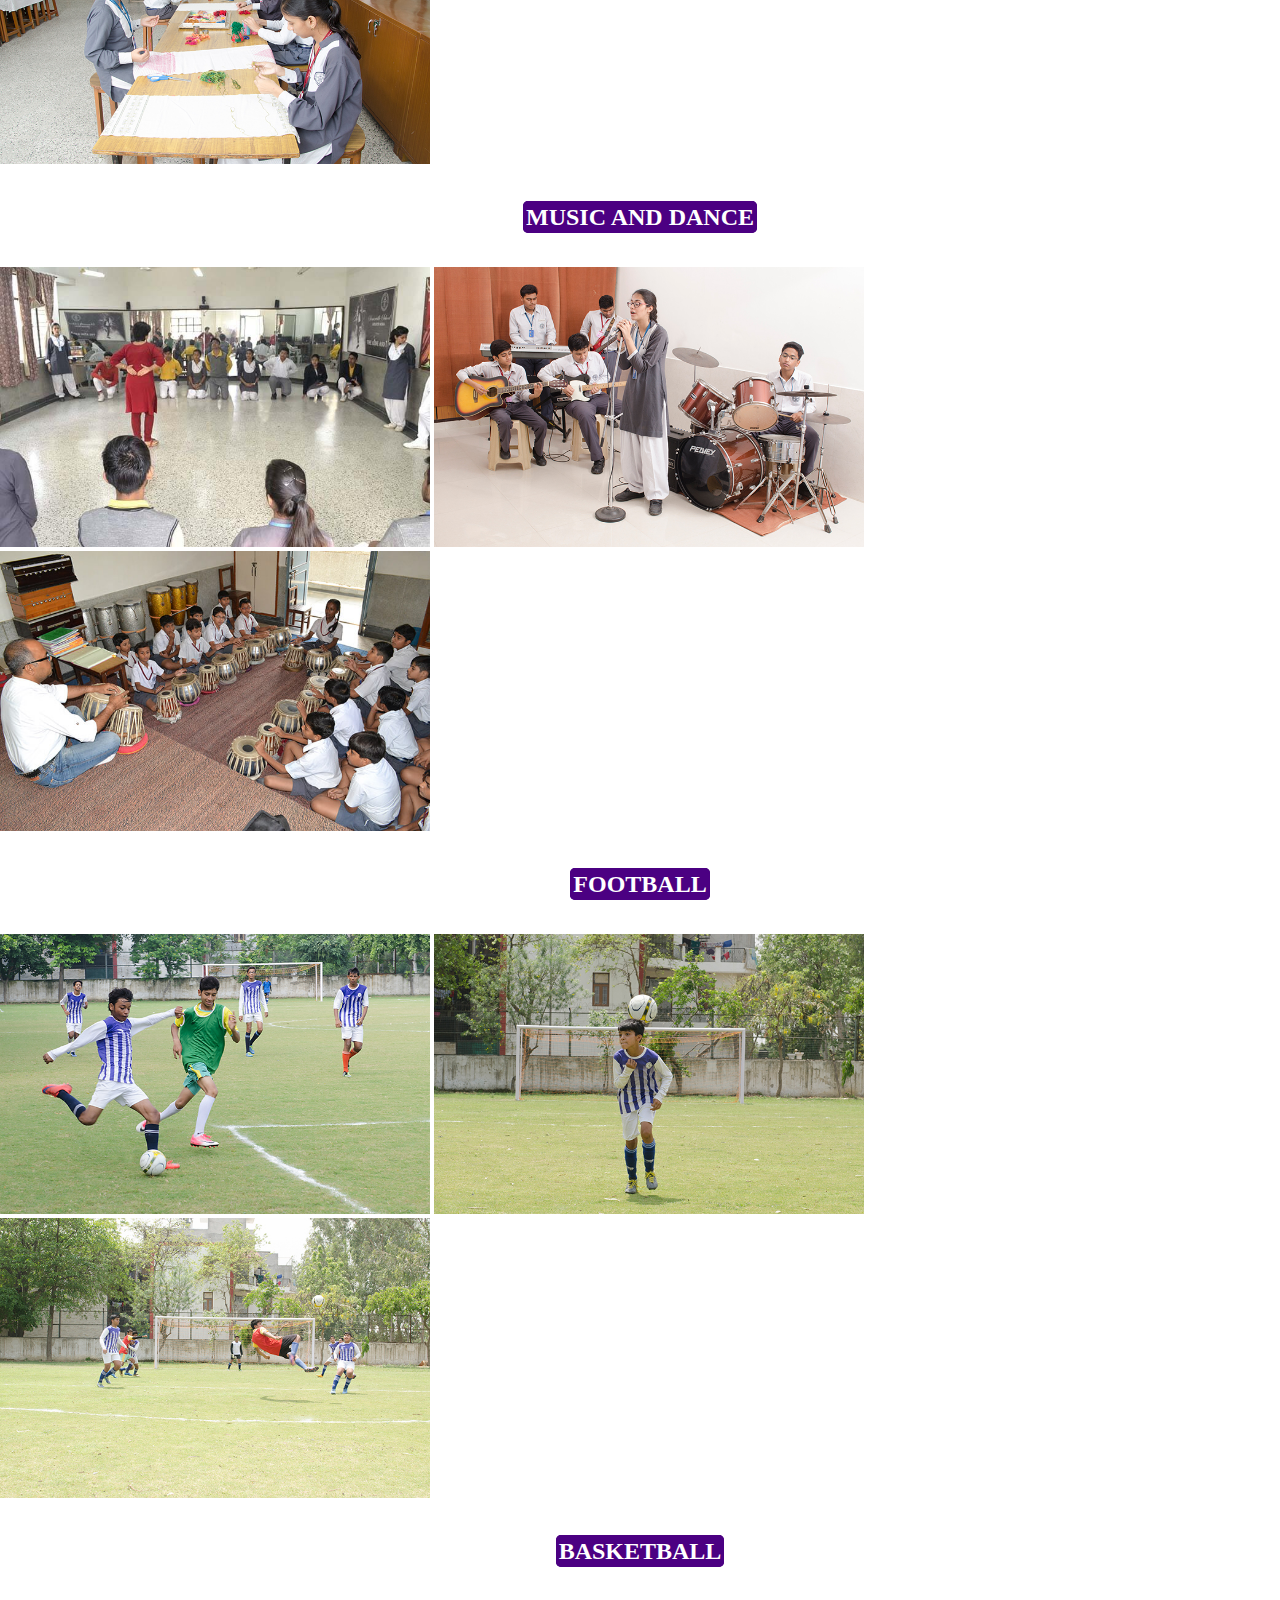
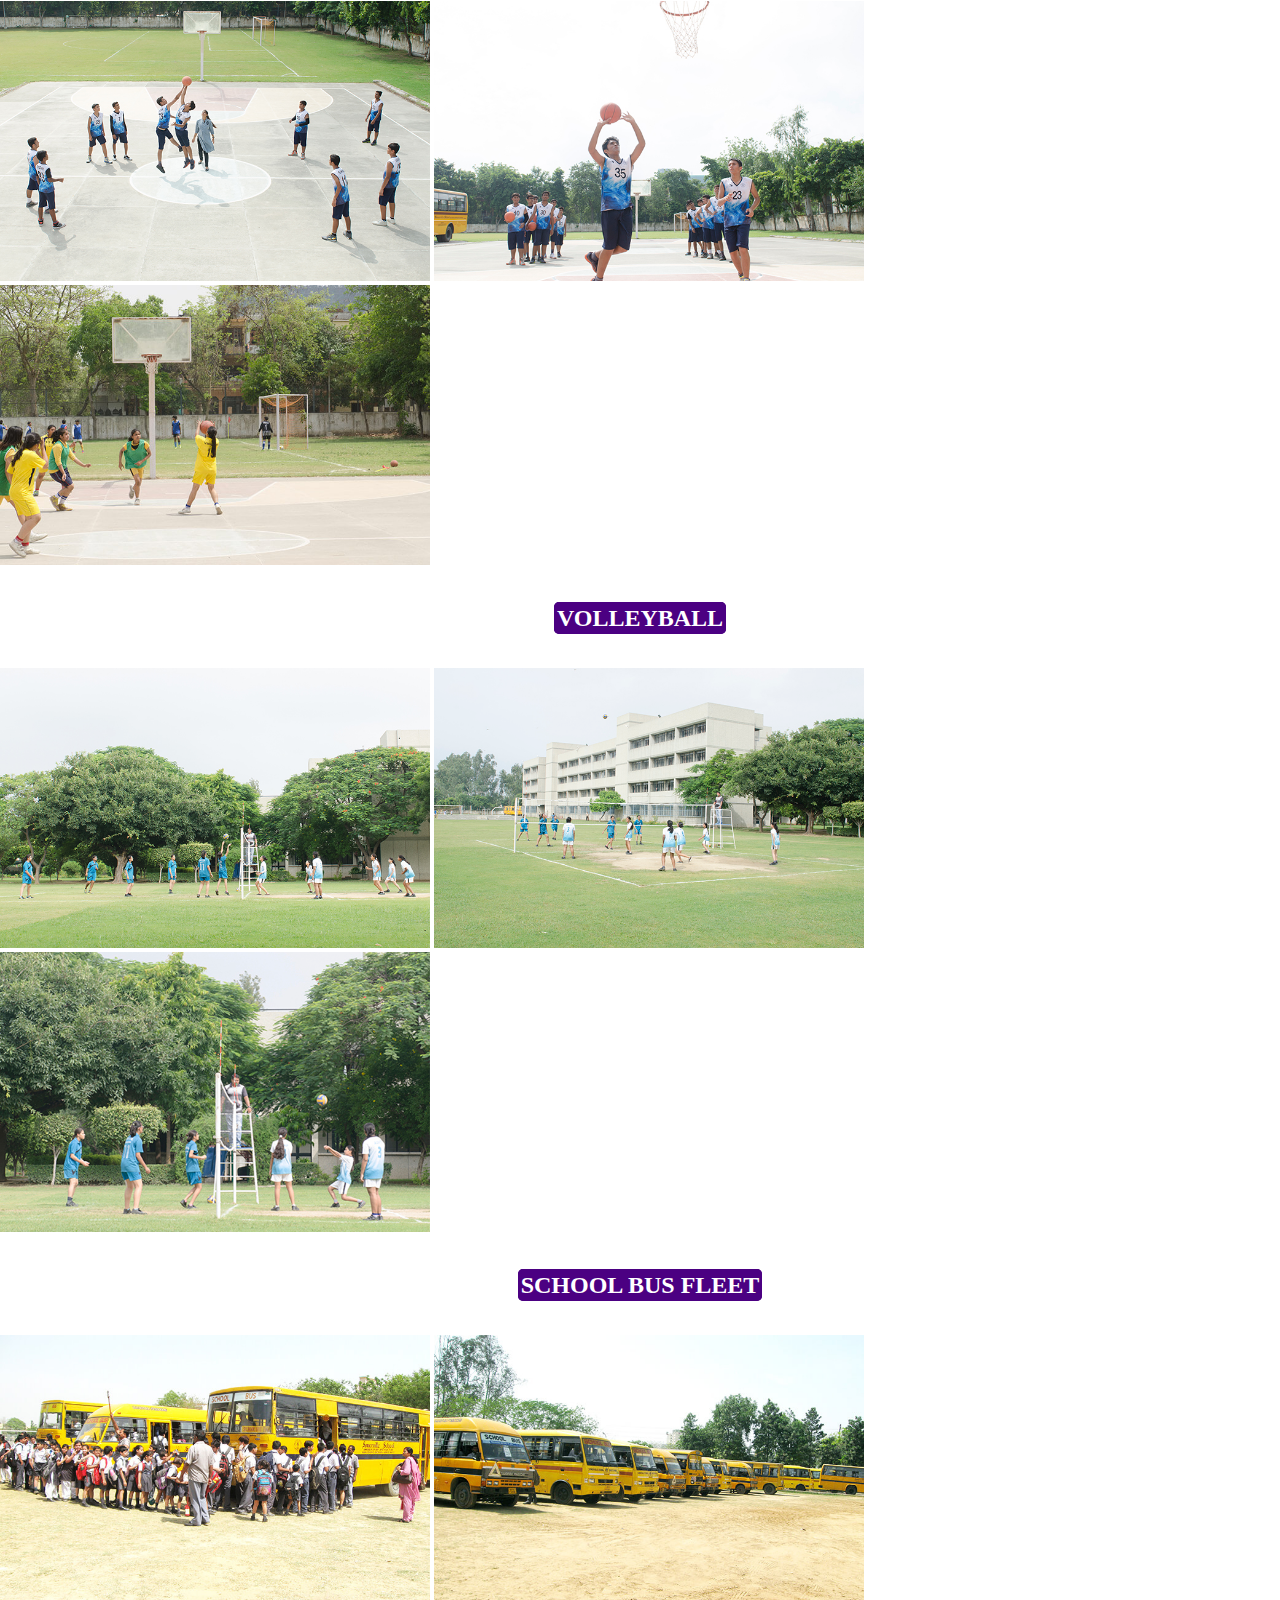
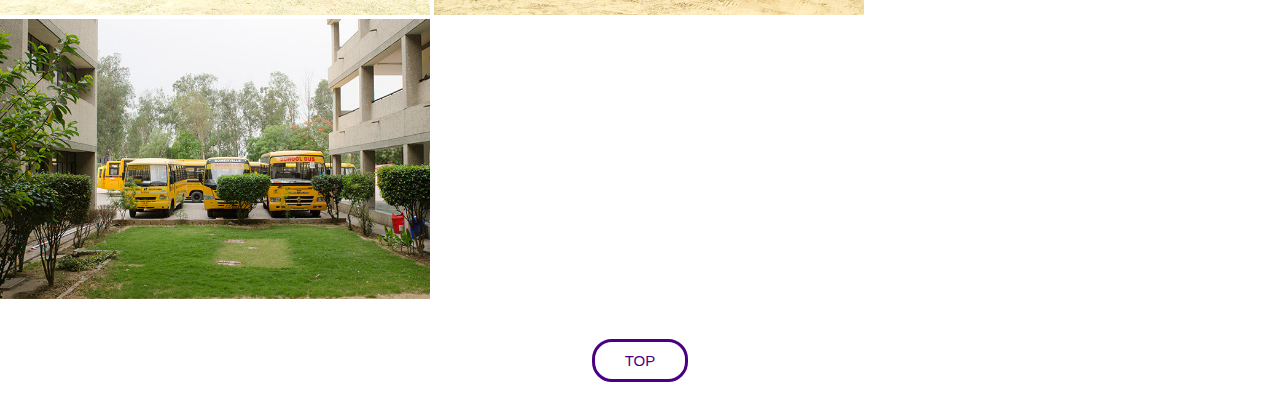
<file: infra.html>
<!DOCTYPE html>
<html>
<head>
	<title>INFRASTUCTURE</title>
    <link rel="stylesheet" type="text/css" href="./style.css">
</head>
<body>
<section class="cont cont3">
    	 <nav>	
    	    <ul>
    	    	<li id="logo"><img src="./img/logo.png" onclick="window.location.href='index.html'" style="cursor: pointer;"></li>
                <li ><button class="button" onclick="window.location.href='index.html'">HOME</button></li>
    		    <li ><button class="button" onclick="window.location.href='index.html#showcase1'">ABOUT</button></li>
    		    <li ><button class="button" onclick="window.location.href='achievements.html'">ACHIEVEMENTS</button></li>
    		    <li ><button class="button" onclick="window.location.href='co-curricular.html'">CO-CURRICULAR</button></li>
                <li ><button class="button" onclick="window.location.href='contact.html'">CONTACT US</button></li>
    	    </ul>
        </nav>
        <div id="heading">
        	<font style="color: white; font-size: 50px">INFRASTRUCTURE</font>
        </div>
    </section>
    <div>
    <br><br>
    <center><font color="black" size="5" class="heading"><b>SCHOOL BUILDING</b></font></center>
    <br>
    <br>
    <img src="./img/S1.jpg" height="280px" width="430px">		
    <img src="./img/S2.jpg" height="280px" width="430px">		
    <img src="./img/S3.jpg" height="280px" width="430px">		
    </div>
    <div>
    <br><br>    
    <center><font color="black" size="5" class="heading"><b>PREP. WING</b></font></center>
    <br>
    <br>
    <img src="./img/KG1.jpg" height="280px">
    <img src="./img/KG2.jpg" height="280px"> 		
    <img src="./img/KG3.jpg" height="280px"> 
    </div>
    <div>
    <br><br>
    <center><font color="black" size="5" class="heading"><b>JR. WING</b></font></center>
    <br>
    <br>
    <img src="./img/JW1.jpg" height="280px">		
    <img src="./img/JW2.jpg" height="280px">		
    <img src="./img/JW3.jpg" height="280px">		
    </div>
     <div>
    <br><br>
    <center><font color="black" size="5" class="heading"><b>PHYSICS LAB</b></font></center>
    <br>
    <br>
    <img src="./img/PL1.jpg" height="280px" width="430px">		
    <img src="./img/PL2.jpg" height="280px" width="430px">		
    <img src="./img/PL3.jpg" height="280px" width="430px">		
    </div>
    <div>
    <br><br>
    <center><font color="black" size="5" class="heading"><b>CHEMISTRY LAB</b></font></center>
    <br>
    <br>
    <img src="./img/CL1.jpg" height="280px" width="430px">		
    <img src="./img/CL2.jpg" height="280px" width="430px">		
    <img src="./img/CL3.jpg" height="280px" width="430px">		
    </div>
    <div>
    <br><br>
    <center><font color="black" size="5" class="heading"><b>BIO LAB</b></font></center>
    <br>
    <br>
    <img src="./img/BL1.jpg" height="280px" width="430px">		
    <img src="./img/BL2.jpg" height="280px" width="430px">		
    <img src="./img/BL3.jpg" height="280px" width="430px">		
    </div>
    <div>
    <br><br>
    <center><font color="black" size="5" class="heading"><b>MATHS LAB</b></font></center>
    <br>
    <br>
    <img src="./img/ML1.jpg" height="280px" width="430px">		
    <img src="./img/ML2.jpg" height="280px" width="430px">		
    <img src="./img/ML3.jpg" height="280px" width="430px">		
    </div>
    <div>
    <br><br>
    <center><font color="black" size="5" class="heading"><b>COMPUTER LAB</b></font></center>
    <br>
    <br>
    <img src="./img/COL1.jpg" height="280px" width="430px">		
    <img src="./img/COL2.jpg" height="280px" width="430px">		
    <img src="./img/COL3.jpg" height="280px" width="430px">		
    </div>
    <div>
    <br><br>
    <center><font color="black" size="5" class="heading" ><b>LIBRARY</b></font></center>
    <br>
    <br>
    <img src="./img/L1.jpg" height="280px" width="430px">		
    <img src="./img/L2.jpg" height="280px" width="430px">		
    <img src="./img/L3.jpg" height="280px" width="430px">		
    </div>
    <div>
    <br><br>
    <center><font color="black" size="5" class="heading"><b>SUPW CRAFT ROOM</b></font></center>
    <br>
    <br>
    <img src="./img/SUPW1.jpg" height="280px" width="430px">		
    <img src="./img/SUPW2.jpg" height="280px" width="430px">		
    <img src="./img/SUPW3.jpg" height="280px" width="430px">		
    </div>
    <div>
    <br><br>
    <center><font color="black" size="5" class="heading"><b>MUSIC AND DANCE</b></font></center>
    <br>
    <br>
    <img src="./img/MD1.jpg" height="280px" width="430px">		
    <img src="./img/MD2.jpg" height="280px" width="430px">		
    <img src="./img/MD3.jpg" height="280px" width="430px">		
    </div>
    <div>
    <br><br>
    <center><font color="black" size="5" class="heading"><b>FOOTBALL</b></font></center>
    <br>
    <br>
    <img src="./img/F1.jpg" height="280px" width="430px">		
    <img src="./img/F2.jpg" height="280px" width="430px">		
    <img src="./img/F3.jpg" height="280px" width="430px">		
    </div>
    <div>
    <br><br>
    <center><font color="black" size="5" class="heading"><b>BASKETBALL</b></font></center>
    <br>
    <br>
    <img src="./img/B1.jpg" height="280px" width="430px">		
    <img src="./img/B2.jpg" height="280px" width="430px">		
    <img src="./img/B3.jpg" height="280px" width="430px">		
    </div>
    <div>
    <br><br>
    <center><font color="black" size="5" class="heading"><b>VOLLEYBALL</b></font></center>
    <br>
    <br>
    <img src="./img/V1.jpg" height="280px" width="430px">		
    <img src="./img/V2.jpg" height="280px" width="430px">		
    <img src="./img/V3.jpg" height="280px" width="430px">		
    </div>
    <div>
    <br><br>
    <center><font color="black" size="5" class="heading" ><b>SCHOOL BUS FLEET</b></font></center>
    <br>
    <br>
    <img src="./img/SB1.jpg" height="280px" width="430px">		
    <img src="./img/SB2.jpg" height="280px" width="430px">		
    <img src="./img/SB3.jpg" height="280px" width="430px">		
    </div>
    <br><br>
    <center><button class="button" onclick="window.location.href='#logo'">TOP</button></center>
    <br><br>
</body>
</html>
</file>
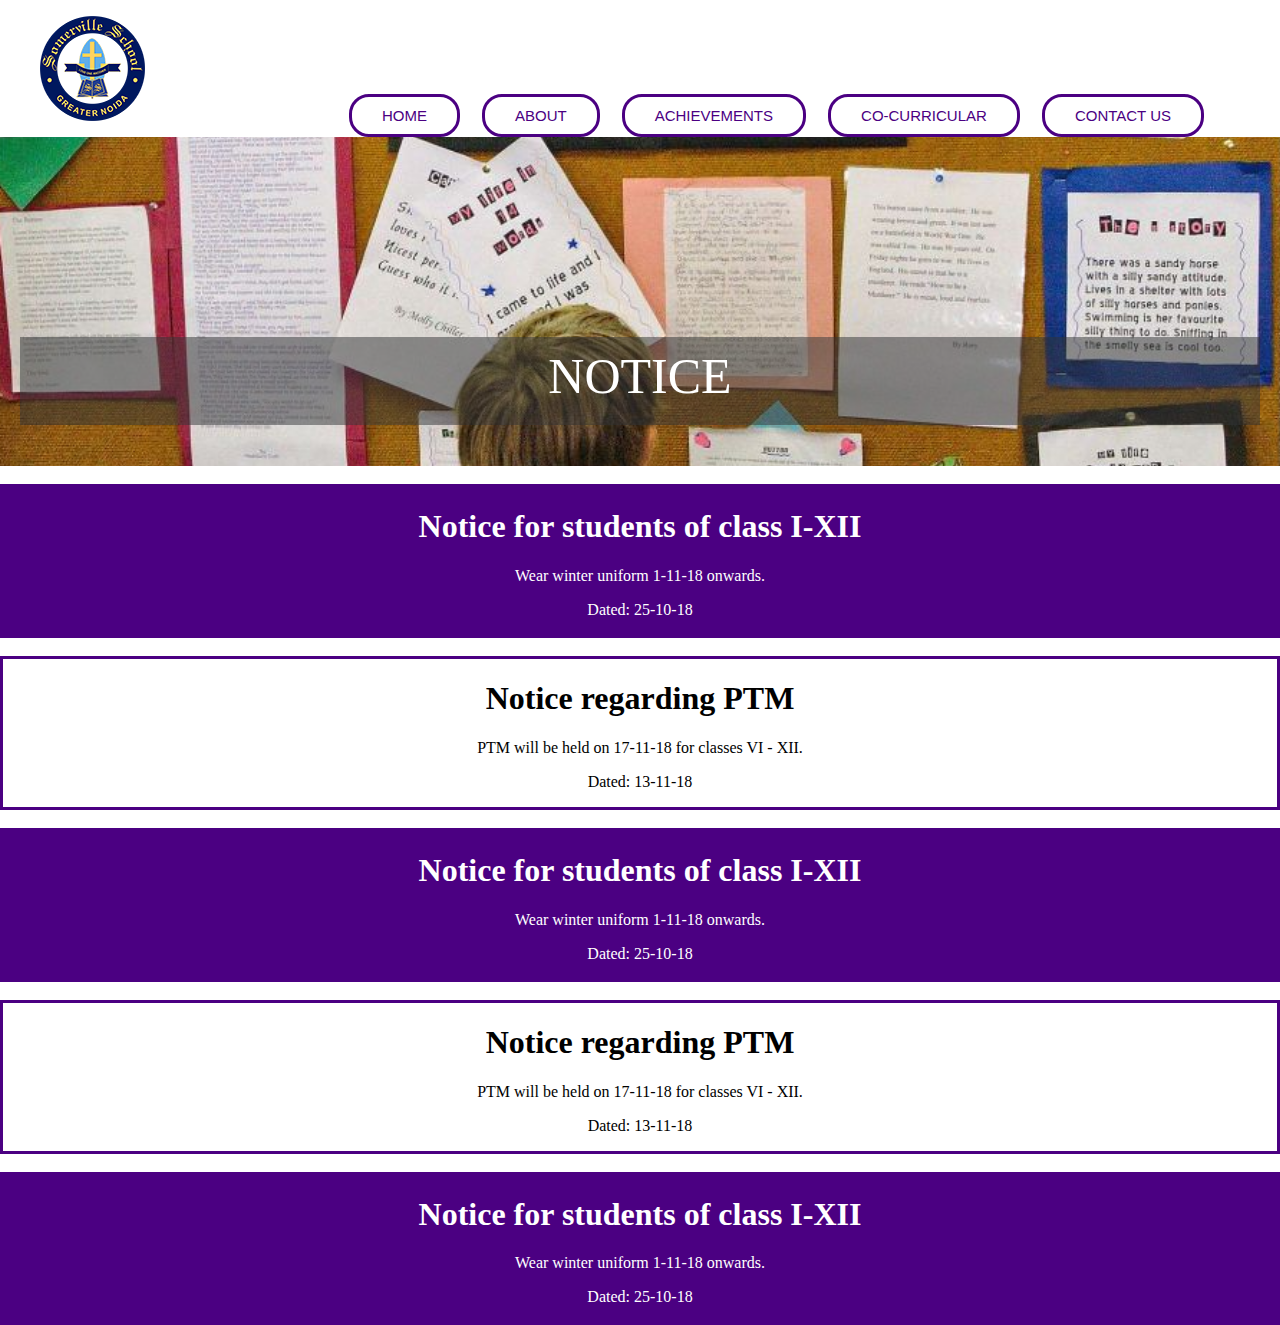
<file: notice.html>
<!DOCTYPE html>
<html>
<head>
	<title>NOTICE</title>
    <link rel="stylesheet" type="text/css" href="./style.css">
</head>
<body>
<section class="cont cont5">
    	 <nav>	
    	    <ul>
    	    	<li id="logo"><img src="./img/logo.png" onclick="window.location.href='index.html'" style="cursor: pointer;"></li>
    	    	<li ><button class="button" onclick="window.location.href='index.html'">HOME</button></li>
    		    <li ><button class="button" onclick="window.location.href='index.html#showcase1'">ABOUT</button></li>
    		    <li ><button class="button" onclick="window.location.href='achievements.html'">ACHIEVEMENTS</button></li>
    		    <li ><button class="button" onclick="window.location.href='co-curricular.html'">CO-CURRICULAR</button></li>
                <li ><button class="button" onclick="window.location.href='contact.html'">CONTACT US</button></li>
    	    </ul>
        </nav>
        <div id="heading">
        	<font style="color: white; font-size: 50px">NOTICE</font>
        </div>
    </section>
    <section>
        <br>
        <div class="notice dark">
            <h1>Notice for students of class I-XII</h1>
            <p>Wear winter uniform 1-11-18 onwards.</p>
            <p>Dated: 25-10-18</p>
        </div>
        <br>
        <div class="notice">
            <h1>Notice regarding PTM</h1>
            <p>PTM will be held on 17-11-18 for classes VI - XII.</p>
            <P>Dated: 13-11-18</P>
        </div>
        <br>
        <div class="notice dark">
            <h1>Notice for students of class I-XII</h1>
            <p>Wear winter uniform 1-11-18 onwards.</p>
            <p>Dated: 25-10-18</p>
        </div>
        <br>
        <div class="notice">
            <h1>Notice regarding PTM</h1>
            <p>PTM will be held on 17-11-18 for classes VI - XII.</p>
            <P>Dated: 13-11-18</P>
        </div>
        <br>
        <div class="notice dark">
            <h1>Notice for students of class I-XII</h1>
            <p>Wear winter uniform 1-11-18 onwards.</p>
            <p>Dated: 25-10-18</p>
        </div>
    </section>
</body>
</html>
</file>
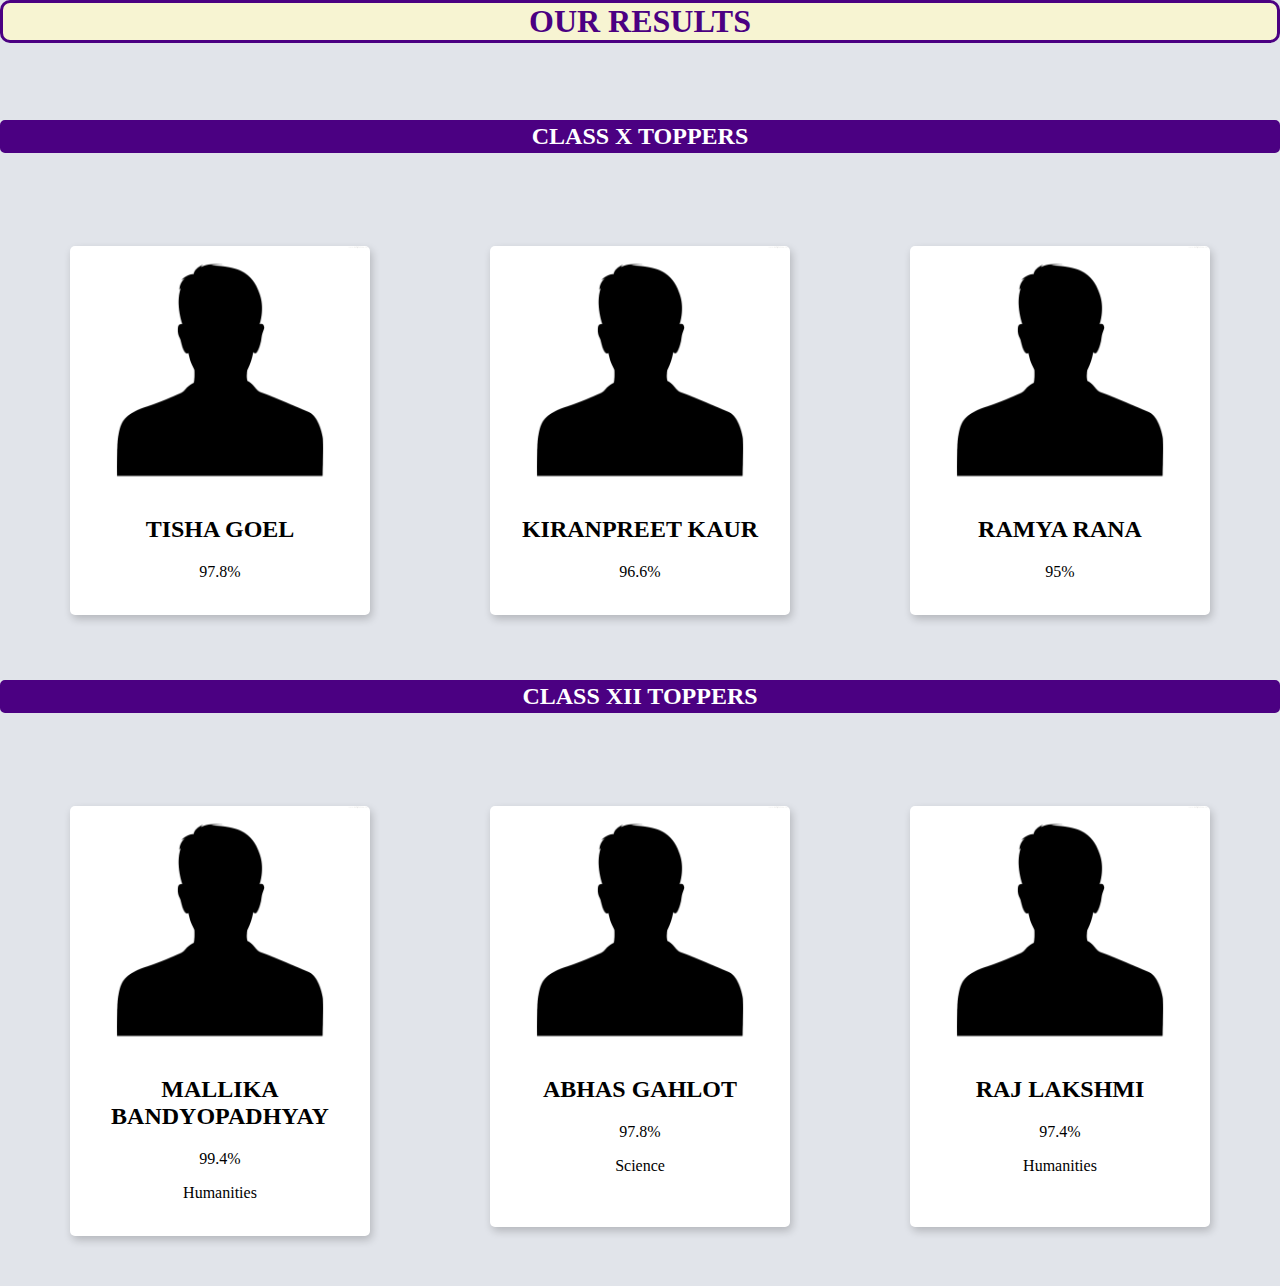
<file: results.html>
<html>
<head>
	<title>RESULTS</title>
	<link rel="stylesheet" type="text/css" href="./style.css">	
</head>
<body class="result2">
	<h1 class="result3"> OUR RESULTS </h1>
	<br>
	<br>
	<h2 class="result4"> CLASS X TOPPERS </h2>
	<br>
	<footer>
	<section id="showcase2">
<div class="result">
    <img src="./img/person.png" style="width:100%; height: 250px">
    <h2>TISHA GOEL</h2>
    <p> 97.8%</p>
    <br>
</div>
<div class="result" >
    <img src="./img/person.png" style="width:100%; height: 250px">
    <h2>KIRANPREET KAUR</h2>
    <p> 96.6%</p>
    <br>
</div>
<div class="result" >
    <img src="./img/person.png" style="width:100%; height: 250px">
    <h2>RAMYA RANA</h2>
    <p> 95%</p>
    <br>
</div>
</section>
</footer>
    <br>
    <br>
    <br><br><br><br><br><br><br><br><br><br><br><br><br><br><br><br><br><br><br><br><br>
    <h2 class="result4"> CLASS XII TOPPERS </h2>
    <br>
    <footer>
    <section id="showcase2">
<div class="result">
    <img src="./img/person.png" style="width:100%; height: 250px">
    <h2>MALLIKA BANDYOPADHYAY</h2>
    <p> 99.4%</p>
    <p> Humanities</p>
    <br>
</div>
<div class="result" >
    <img src="./img/person.png" style="width:100%; height: 250px">
    <h2>ABHAS GAHLOT</h2>
    <p> 97.8%</p>
    <p> Science</p>
    <br><br>
</div>
<div class="result" >
    <img src="./img/person.png" style="width:100%; height: 250px">
    <h2>RAJ LAKSHMI</h2>
    <p> 97.4% </p>
    <p> Humanities</p>
    <br><br>
</div>
</section>
</footer>
</body>
</html>
</file>
<file: style.css>
html{
	scroll-behavior: smooth;
}
body{
	font-family: Terbuchet MS;
  background-color: white;
	margin: 0px;
	padding: 0px;
}
.cont{
  min-height:650px;
  text-align:left;
  color:#000000;
  
}
.cont1{
  min-height:650px;
  background:url('./img/abc.jpg');
  background-attachment:fixed;
  background-size:cover;
  background-position: center;
  background-repeat: no-repeat;
  position: relative;
}
.cont2{
  min-height:460px;
  background:url('./img/efg.jpg');
  text-align:left;
  color:#000000;
  background-attachment:fixed;
  background-size:cover;
  background-position:bottom right;
  background-repeat: no-repeat;
  position: relative;
}
.cont3{
  min-height:450px;
  background:url('./img/efg.jpg');
  background-attachment:fixed;
  background-size:cover;
  background-position: center;
  background-repeat: no-repeat;
  position: relative;
}
.cont4{
  min-height:450px;
  background:url('./img/galla.jpg');
  background-attachment:fixed;
  background-size:cover;
  background-position: center;
  background-repeat: no-repeat;
  position: relative;
}
.cont5{
  min-height:450px;
  background:url('./img/notice.jpg');
  background-attachment:fixed;
  background-size:cover;
  background-position: center;
  background-repeat: no-repeat;
  position: relative;
}
nav{
	height: 20%;
	width: 100%;
  background-color: rgb(255,255,255);
}
nav a{
	text-decoration: none;
	color: black;
}
#logo{
	padding-right: 200px;
}
nav li{
    padding-right: 18px;
    padding-top: 0px;
    color: black;
    display: inline;
}
.button{
	text-decoration: none;
	border: solid;
	color: indigo;
	border-color: indigo;
  border-radius: 20px;
	background-color: transparent;
	padding: 10px 30px ;
	text-align: center;
	font-size: 15px;
	cursor: pointer;
	transition: transform .2s;
}
.button:hover{
    background-color: rgba(13, 95, 226,0.5);
    transform: scale(1.2);
    color: white; 
}
#heading{
	text-align: center;
	margin: 200px 20px 30px;
  padding: 10px 10px 20px;
  background-color: rgba(50, 51, 53, 0.5);
}
.heading{
  border: solid;
  color: white;
  border-color: indigo;
  border-radius: 5px;
  background-color:indigo;
  text-align: center;
}
.container{
	width: 80%;
	overflow: hidden;
	margin: auto;
	display: inline;
}
.card {
  box-shadow: 2px 4px 8px 0 rgba(0, 0, 0, 0.2);
  background-color: white;
  max-width: 300px;
  float: left; 
  text-align: center;
  border-radius: 5px;
  margin-right: 55px;
  margin-left: 55px;
  margin-bottom: 30px;
  transition: transform .2s;
}
.card:hover{
	box-shadow: 3px 8px 16px rgba(0, 0, 0, 0.4);
	transform: scale(1.1);
	cursor: pointer;
}
#showcase1{
	margin:5px 5px 5px 5px;
  background-color: rgb(211, 218, 229);
  text-align: center;
}
#showcase2{
	margin:55px 10px 55px 10px;
}
#showcase2 img{
	border-radius: 5px 5px 0 0;
}
.cbseaward{
  text-decoration: none;
  border: solid;
  color: white;
  border-color: indigo;
  border-radius: 5px;
  background-color:indigo;
  text-align: center;
}
.cbseaward2{
  text-decoration: none;
  color: black;
  font-family: Monotype Corsiva;  
  font-size: 25px;
}
.cbseaward3{
  text-decoration: none;
  border: solid;
  color: indigo;
  border-color: indigo;
  border-radius: 10px;
  background-color: #f7f4d2;
  text-align: center;  
}
#cbse{
  margin-left: 30px;
  margin-right: 200px;
}
#cbse2{
  margin-left: 200px;
  margin-right: 30px;
}
.cbseaward4{
  background-color: #e1e4ea;
}
.result{
  box-shadow: 2px 4px 8px 0 rgba(0, 0, 0, 0.2);
  background-color: white;
  max-width: 300px;
  float: left; 
  text-align: center;
  border-radius: 5px;
  margin-right: 60px;
  margin-left: 60px;
  margin-bottom: 50px;
}
.result2{
  background-color: #e1e4ea;  
}
.result3{
  text-decoration: none;
  border: solid;
  color: indigo;
  border-color: indigo;
  border-radius: 10px;
  background-color: #f7f4d2;
  text-align: center;   
}
.result4{
  text-decoration: none;
  border: solid;
  color: white;
  border-color: indigo;
  border-radius: 5px;
  background-color:indigo;
  text-align: center;
}
#awards{
  min-height:450px;
  background:url('./img/awards.jpg');
  background-attachment:fixed;
  background-size:cover;
  background-position: bottom right;
  background-repeat: no-repeat;
  position: relative;
}
.awards{
  background-color: #e1e4ea;  
}
.awards1{
  text-decoration: none;
  border: solid;
  color: indigo;
  border-color: indigo;
  border-radius: 10px;
  background-color: #f7f4d2;
  text-align: center;  
}
.awards2{
  text-decoration: none;
  border: solid;
  color: white;
  border-color: indigo;
  border-radius: 5px;
  background-color:indigo;
  text-align: center;
}  
}
.awards3{
  color: black;
  font-family: Monotype Corsiva;  
  font-size: 25px;
}
#current{
  text-decoration: none;
  border: solid;
  color: white;
  border-color: indigo;
  border-radius: 20px;
  background-color:indigo;
}
.co-curricular{
  text-decoration: none;
  color: black;
  font-family: Monotype Corsiva;  
  font-size: 30px;
  background-color: #e1e4ea;
}
.co-curricular2{
  text-decoration: none;
  border: solid;
  color: white;
  border-color: indigo;
  border-radius: 5px;
  background-color:indigo;
  text-align: center;
}  
#co-curricular2{
  margin-left: 225px;
  margin-right: 100px; 
  margin-top: 30px;
  margin-bottom: 20px; 
}
.images img{
  height: 280px;
  max-width: 430px;
  float: left;
  padding-left: 10px;
  padding-right: 10px;
  padding-bottom: 10px;
  padding-top: 10px;
}
.contact{
  text-decoration: none;
  border: solid;
  border-color: indigo;
  border-radius: 10px;
  background-color: transparent;
  padding: 10px 30px ;
  text-align: center;
  margin-top: 10px;
  margin-right: 10px;
  margin-left: 10px;
  margin-bottom: 10px;
}
.contact2{
  text-decoration: none;
  border: solid;
  color: white;
  border-color: indigo;
  border-radius: 5px;
  background-color:indigo;
  text-align: center;
}
.contact3{
  font-size: 35px;
  color: indigo;
 }
.contact4{
  font-size: 25px;
  font-color: black;
  font-family: Monotype Corsiva;
} 
#Contact{
  text-decoration: none;
  border: solid;
  color: white;
  border-color: indigo;
  border-radius: 10px;
  background-color:indigo;
  text-align: center;
}
.notice{
  text-align: center;
  border: solid;
  border-color: indigo;
  color: black;
  background-color: transparent;
}
.dark{
  color: white;
  background-color: indigo;
}
</file>
